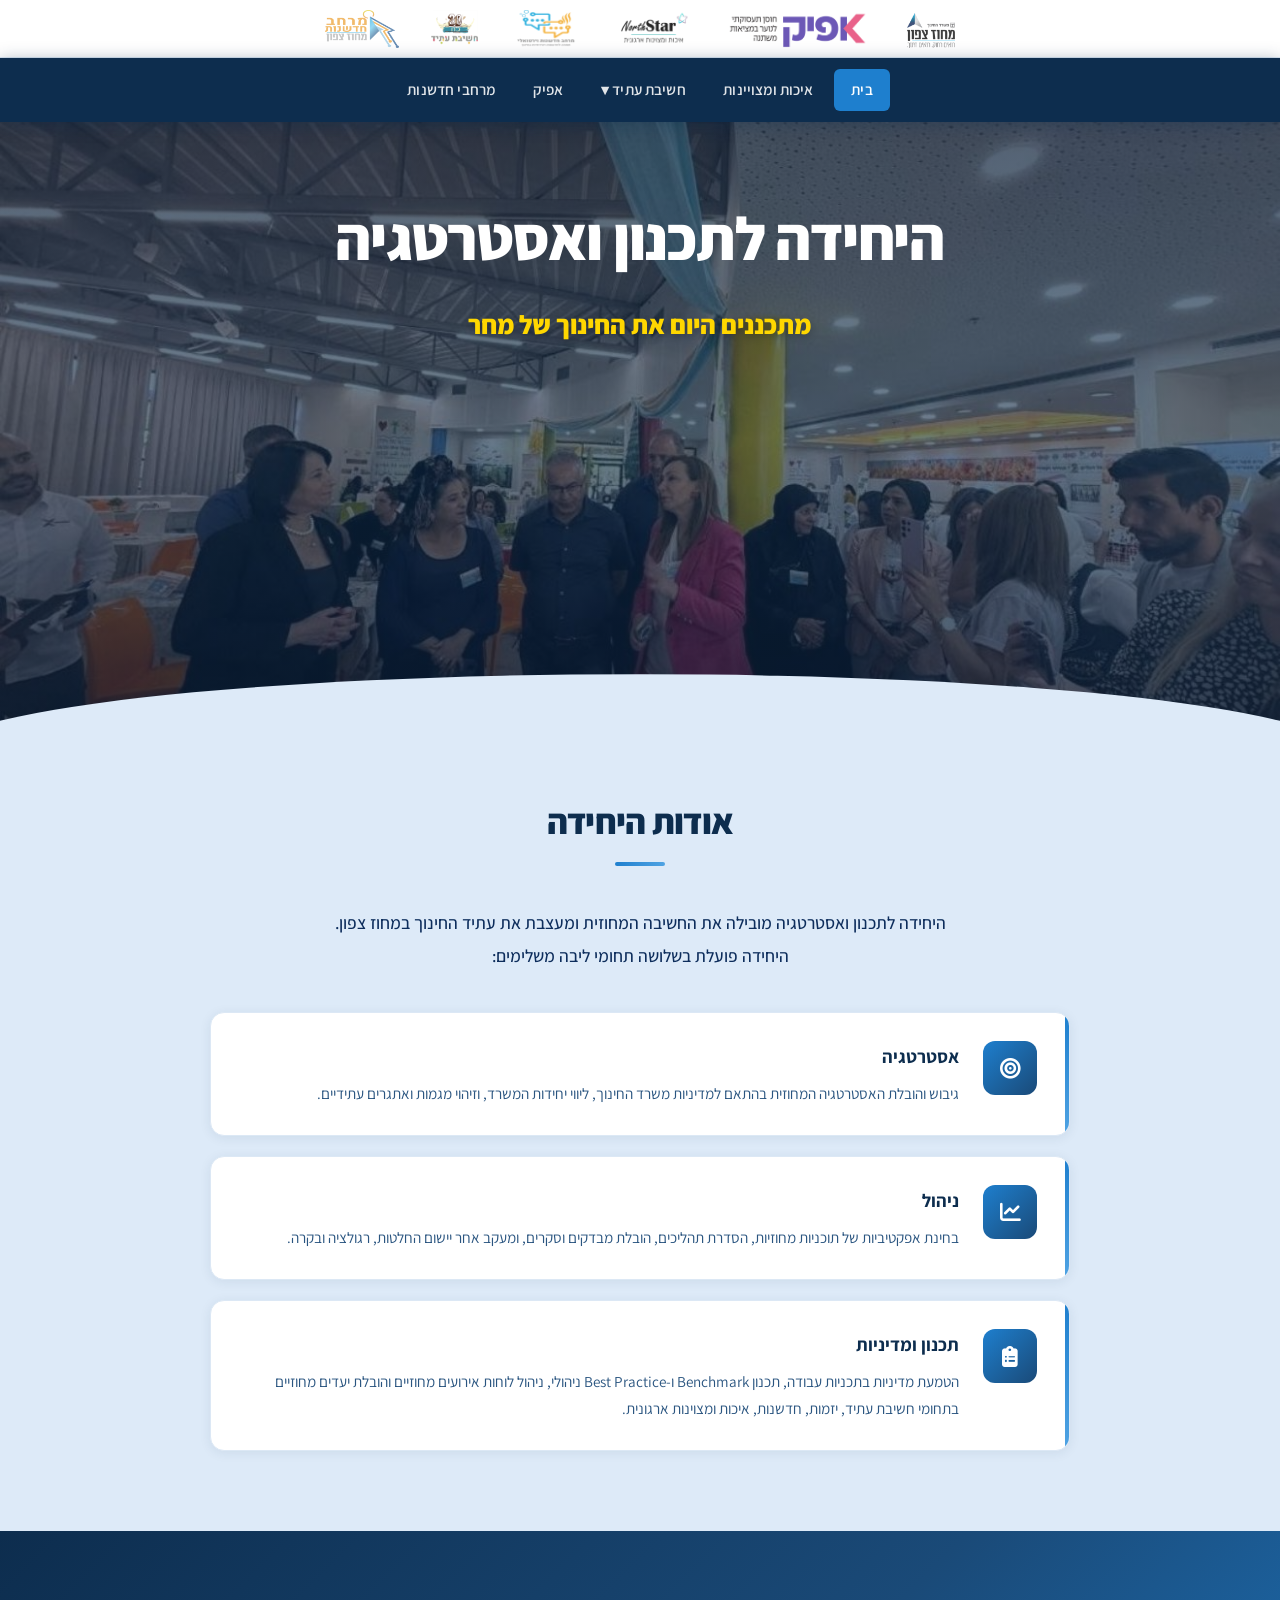
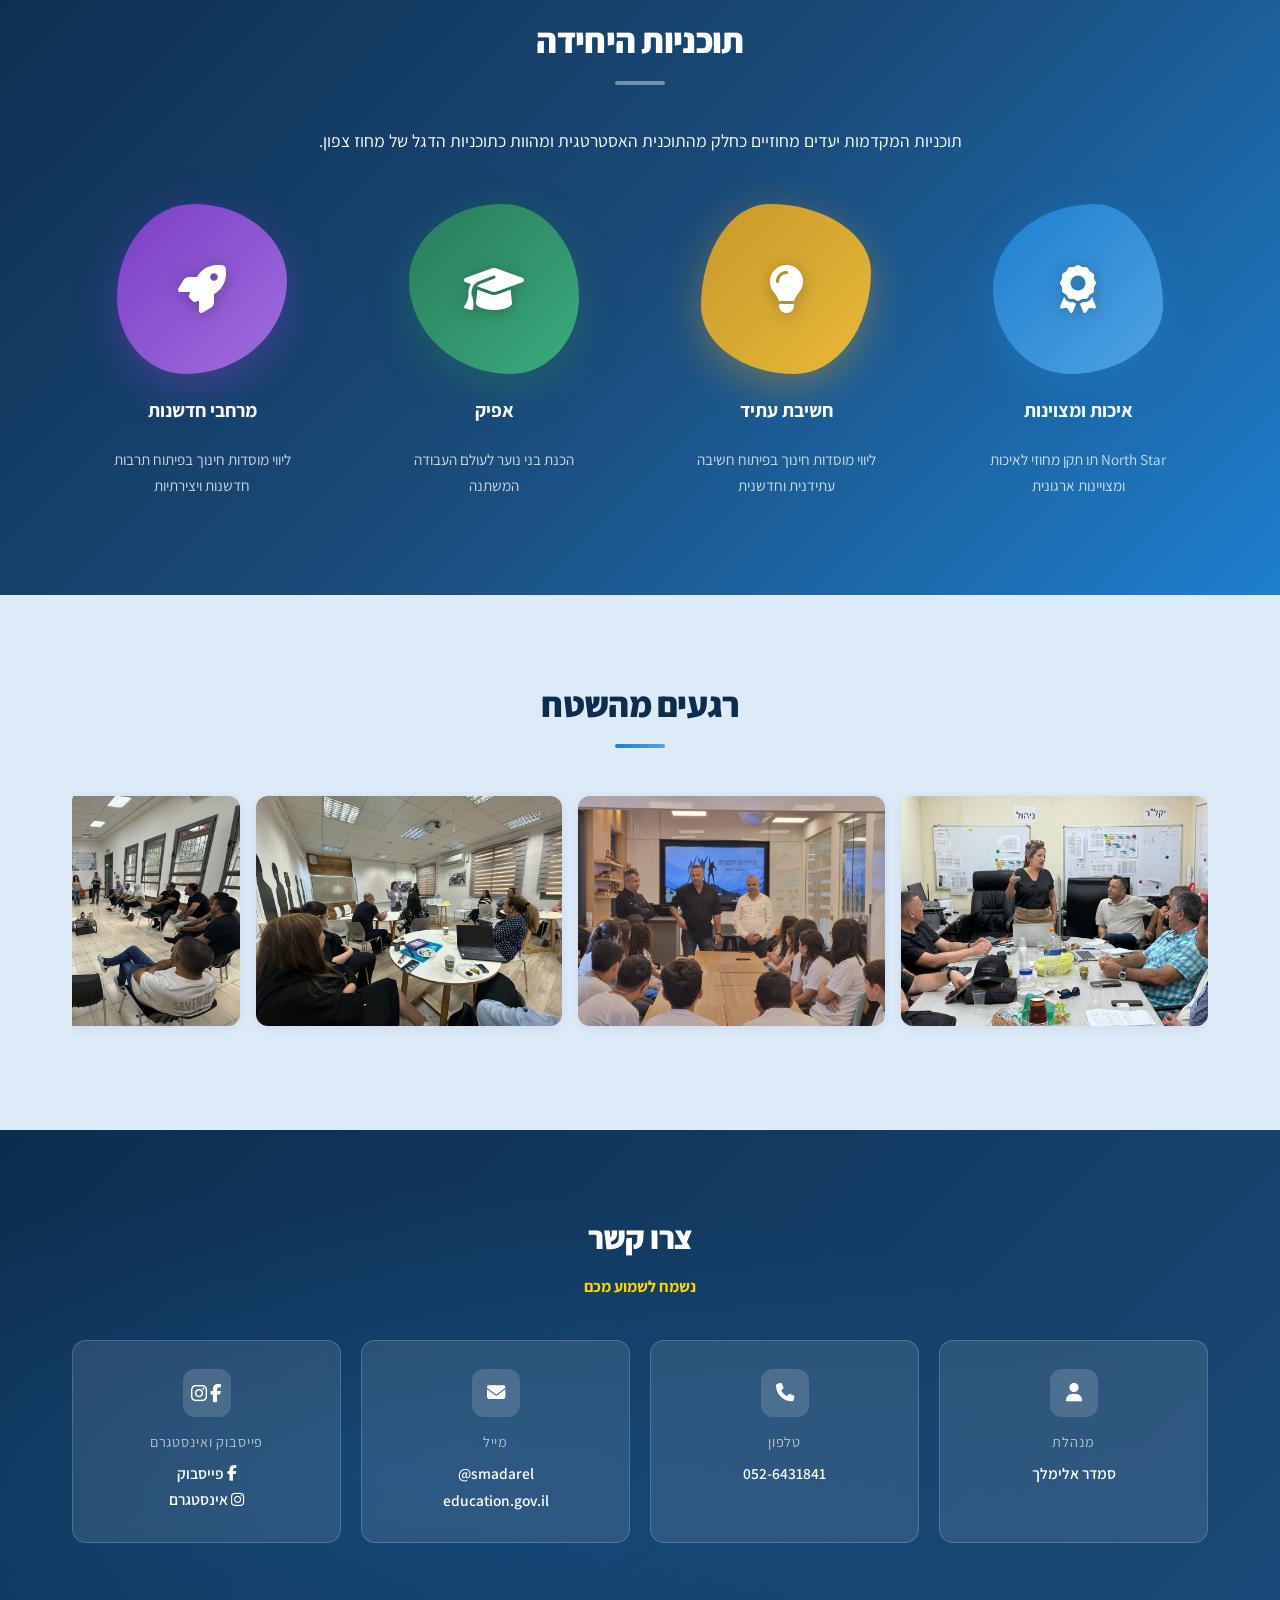
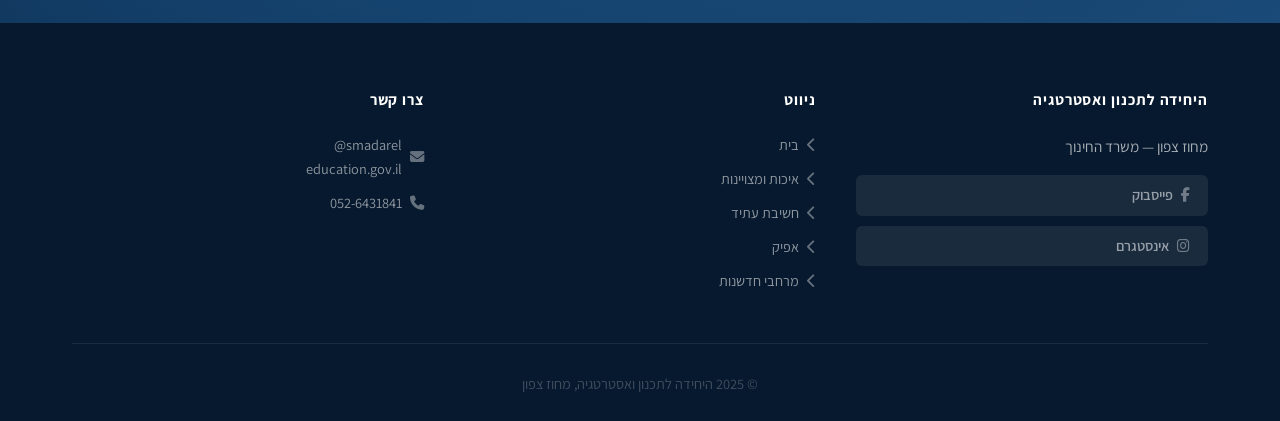
<file: index.html>
﻿<!DOCTYPE html>
<html lang="he" dir="rtl">
<head>
  <meta charset="UTF-8">
  <meta name="viewport" content="width=device-width, initial-scale=1.0">
  <title>היחידה לתכנון ואסטרטגיה — מחוז צפון</title>
  <link rel="preconnect" href="https://fonts.googleapis.com">
  <link rel="preconnect" href="https://fonts.gstatic.com" crossorigin>
  <link href="https://fonts.googleapis.com/css2?family=Assistant:wght@300;400;600;700;800&display=swap" rel="stylesheet">
  <link rel="stylesheet" href="https://cdnjs.cloudflare.com/ajax/libs/font-awesome/6.5.0/css/all.min.css">
  <link rel="stylesheet" href="css/style.css">
</head>
<body>

  <!-- לוגויים שותפים -->
  <div class="logos-header">
    <div class="logos-header-inner">
      <img src="לוגויים/מחוז%20צפון%20לוגו.png" alt="מחוז צפון">
      <img src="לוגויים/אפיק%20לוגו.png" alt="אפיק">
      <img src="לוגויים/logo1.png" alt="לוגו 1">
      <img src="לוגויים/logo2.png" alt="לוגו 2">
      <img src="לוגויים/logo3.png" alt="לוגו 3">
      
      <img src="לוגויים/מרחב%20חדשנות%20מחוז%20צפון%20לוגו.png" alt="מרחב חדשנות">
    </div>
  </div>

  <!-- ניווט -->
  <nav class="navbar">
    <div class="nav-container">
      <button class="hamburger" aria-label="פתח תפריט">
        <span></span><span></span><span></span>
      </button>
      <ul class="nav-menu">
        <li class="nav-item"><a href="index.html" class="nav-link active">בית</a></li>
        <li class="nav-item"><a href="northstar.html" class="nav-link">איכות ומצויינות</a></li>
        <li class="nav-item has-dropdown">
          <a href="future-thinking.html" class="nav-link">חשיבת עתיד ▾</a>
          <div class="dropdown-menu">
            <a href="newsletter.html"><i class="fas fa-newspaper"></i> עלון מה במגמה?</a>
            <a href="innovation-engines.html"><i class="fas fa-cog"></i> מנועי חדשנות</a>
          </div>
        </li>
        <li class="nav-item"><a href="afik.html" class="nav-link">אפיק</a></li>
        <li class="nav-item"><a href="innovation-spaces.html" class="nav-link">מרחבי חדשנות</a></li>
      </ul>
    </div>
  </nav>

  <!-- Hero -->
  <section class="hero">
    <!-- תמונות מתחלפות -->
    <div class="hero-slideshow">
      <div class="hero-slide active" style="background-image: url('תמונות/חדש/orna.jpeg');"></div>
      <div class="hero-slide" style="background-image: url('תמונות/חדש/marker.jpeg');"></div>
      <div class="hero-slide" style="background-image: url('תמונות/דף%20ראשי/hero2.jpg.jpg');"></div>
      <div class="hero-slide" style="background-image: url('תמונות/דף%20ראשי/hero3.jpg.jpg');"></div>
      <div class="hero-slide" style="background-image: url('תמונות/דף%20ראשי/hero4.jpg.jpg');"></div>
      <div class="hero-slide" style="background-image: url('תמונות/דף%20ראשי/hero5.jpg.jpg');"></div>
    </div>
    <div class="hero-content">
      <h1 class="hero-title">היחידה לתכנון ואסטרטגיה</h1>
      <p class="hero-subtitle">מתכננים היום את החינוך של מחר</p>
    </div>
  </section>

  <!-- אודות היחידה ותחומי אחריות -->
  <section class="section" style="padding-top: 2.5rem;">
    <div class="container">
      <h2 class="section-title reveal">אודות היחידה</h2>
      <div class="section-line reveal"></div>

      <p class="unit-intro reveal">
        היחידה לתכנון ואסטרטגיה מובילה את החשיבה המחוזית ומעצבת את עתיד החינוך במחוז צפון.<br>
        היחידה פועלת בשלושה תחומי ליבה משלימים:
      </p>

      <div class="areas-list">
        <div class="area-item reveal d1">
          <div class="area-icon"><i class="fas fa-bullseye"></i></div>
          <div class="area-content">
            <h3>אסטרטגיה</h3>
            <p>גיבוש והובלת האסטרטגיה המחוזית בהתאם למדיניות משרד החינוך, ליווי יחידות המשרד, וזיהוי מגמות ואתגרים עתידיים.</p>
          </div>
        </div>
        <div class="area-item reveal d2">
          <div class="area-icon"><i class="fas fa-chart-line"></i></div>
          <div class="area-content">
            <h3>ניהול</h3>
            <p>בחינת אפקטיביות של תוכניות מחוזיות, הסדרת תהליכים, הובלת מבדקים וסקרים, ומעקב אחר יישום החלטות, רגולציה ובקרה.</p>
          </div>
        </div>
        <div class="area-item reveal d3">
          <div class="area-icon"><i class="fas fa-clipboard-list"></i></div>
          <div class="area-content">
            <h3>תכנון ומדיניות</h3>
            <p>הטמעת מדיניות בתכניות עבודה, תכנון Benchmark ו-Best Practice ניהולי, ניהול לוחות אירועים מחוזיים והובלת יעדים מחוזיים בתחומי חשיבת עתיד, יזמות, חדשנות, איכות ומצוינות ארגונית.</p>
          </div>
        </div>
      </div>
    </div>
  </section>

  <!-- תחומי פעילות — blob cards -->
  <section class="section blob-section">
    <div class="container">
      <h2 class="section-title reveal" style="color:#fff;">תוכניות היחידה</h2>
      <div class="section-line reveal" style="background:rgba(255,255,255,0.4);"></div>
      <p class="reveal" style="color:#fff; text-align:center; font-size:1.1rem; max-width:750px; margin:0 auto 2rem; line-height:1.8;">תוכניות המקדמות יעדים מחוזיים כחלק מהתוכנית האסטרטגית ומהוות כתוכניות הדגל של מחוז צפון.</p>
      <div class="blobs-grid">
        <a href="northstar.html" class="blob-card reveal d1">
          <div class="blob-shape blob-1">
            <i class="fas fa-award"></i>
          </div>
          <h3>איכות ומצוינות</h3>
          <p>North Star תו תקן מחוזי לאיכות ומצויינות ארגונית</p>
        </a>
        <a href="future-thinking.html" class="blob-card reveal d2">
          <div class="blob-shape blob-2">
            <i class="fas fa-lightbulb"></i>
          </div>
          <h3>חשיבת עתיד</h3>
          <p>ליווי מוסדות חינוך בפיתוח חשיבה עתידנית וחדשנית</p>
        </a>
        <a href="afik.html" class="blob-card reveal d3">
          <div class="blob-shape blob-3">
            <i class="fas fa-graduation-cap"></i>
          </div>
          <h3>אפיק</h3>
          <p>הכנת בני נוער לעולם העבודה המשתנה</p>
        </a>
        <a href="innovation-spaces.html" class="blob-card reveal d2">
          <div class="blob-shape blob-4">
            <i class="fas fa-rocket"></i>
          </div>
          <h3>מרחבי חדשנות</h3>
          <p>ליווי מוסדות חינוך בפיתוח תרבות חדשנות ויצירתיות</p>
        </a>
      </div>
    </div>
  </section>

  <!-- רגעים מהשטח -->
  <section class="section">
    <div class="container">
      <h2 class="section-title reveal">רגעים מהשטח</h2>
      <div class="section-line reveal"></div>
      <div class="photo-strip reveal">
        <img src="תמונות/571238116_4222549671313743_6668184387461370146_n.jpg" alt="פעילות מחוז צפון">
        <img src="תמונות/572750936_789350693918005_2088477618062042590_n.jpg" alt="פעילות מחוז צפון">
        <img src="תמונות/580484859_1160100652878710_5544045696954834457_n.jpg" alt="פעילות מחוז צפון">
        <img src="תמונות/582209071_1203665631616331_4235688105507409959_n.jpg" alt="פעילות מחוז צפון">
        <img src="תמונות/586798725_1213234473992780_4290896425606069276_n.jpg" alt="פעילות מחוז צפון">
        <img src="תמונות/588421260_807125965473811_543490493893180161_n.jpg" alt="פעילות מחוז צפון">
        <img src="תמונות/590242832_1213225723993655_5301551973484537417_n.jpg" alt="פעילות מחוז צפון">
        <img src="תמונות/590711592_1213234057326155_7614067731620881348_n.jpg" alt="פעילות מחוז צפון">
        <img src="תמונות/591736989_4258186867750023_989656278733565421_n.jpg" alt="פעילות מחוז צפון">
        <img src="תמונות/593280826_1217950716854489_2689506844507225866_n.jpg" alt="פעילות מחוז צפון">
        <img src="תמונות/593455242_1174340591454716_4320600010208167738_n.jpg" alt="פעילות מחוז צפון">
        <img src="תמונות/595291543_4258186817750028_2195610728827297896_n.jpg" alt="פעילות מחוז צפון">
      </div>
    </div>
  </section>

  <!-- צרו קשר -->
  <section class="contact-section">
    <div class="container">
      <h2>צרו קשר</h2>
      <p class="section-sub-white">נשמח לשמוע מכם</p>
      <div class="contact-cards">
        <div class="contact-card">
          <div class="icon-wrap"><i class="fas fa-user"></i></div>
          <h4>מנהלת</h4>
          <p>סמדר אלימלך</p>
        </div>
        <div class="contact-card">
          <div class="icon-wrap"><i class="fas fa-phone"></i></div>
          <h4>טלפון</h4>
          <a href="tel:0526431841">052-6431841</a>
        </div>
        <div class="contact-card">
          <div class="icon-wrap"><i class="fas fa-envelope"></i></div>
          <h4>מייל</h4>
          <a href="mailto:smadarel@education.gov.il">smadarel@<br>education.gov.il</a>
        </div>
        <div class="contact-card">
          <div class="icon-wrap"><i class="fab fa-facebook-f"></i>&nbsp;<i class="fab fa-instagram"></i></div>
          <h4>פייסבוק ואינסטגרם</h4>
          <a href="https://www.facebook.com/smdr.lymlk?locale=he_IL" target="_blank" rel="noopener" style="display:block;"><i class="fab fa-facebook-f"></i> פייסבוק</a>
          <a href="https://www.instagram.com/smadarelimelch?igsh=MWRrNThsMHRjMG5teg==" target="_blank" rel="noopener" style="display:block;"><i class="fab fa-instagram"></i> אינסטגרם</a>
        </div>
      </div>
    </div>
  </section>

  <!-- Footer -->
  <footer class="footer">
    <div class="container">
      <div class="footer-grid">
        <div class="footer-col">
          <h4>היחידה לתכנון ואסטרטגיה</h4>
          <p>מחוז צפון — משרד החינוך</p>
          <a href="https://www.facebook.com/smdr.lymlk?locale=he_IL" target="_blank" rel="noopener" class="social-btn"><i class="fab fa-facebook-f"></i> פייסבוק</a>
          <a href="https://www.instagram.com/smadarelimelch?igsh=MWRrNThsMHRjMG5teg==" target="_blank" rel="noopener" class="social-btn"><i class="fab fa-instagram"></i> אינסטגרם</a>
        </div>
        <div class="footer-col">
          <h4>ניווט</h4>
          <a href="index.html"><i class="fas fa-chevron-left"></i> בית</a>
          <a href="northstar.html"><i class="fas fa-chevron-left"></i> איכות ומצויינות</a>
          <a href="future-thinking.html"><i class="fas fa-chevron-left"></i> חשיבת עתיד</a>
          <a href="afik.html"><i class="fas fa-chevron-left"></i> אפיק</a>
          <a href="innovation-spaces.html"><i class="fas fa-chevron-left"></i> מרחבי חדשנות</a>
        </div>
        <div class="footer-col">
          <h4>צרו קשר</h4>
          <a href="mailto:smadarel@education.gov.il"><i class="fas fa-envelope"></i> smadarel@<br>education.gov.il</a>
          <a href="tel:0526431841"><i class="fas fa-phone"></i> 052-6431841</a>
        </div>
      </div>
      <div class="footer-bottom">
        <p>© 2025 היחידה לתכנון ואסטרטגיה, מחוז צפון</p>
      </div>
    </div>
  </footer>

  <script src="js/main.js"></script>
</body>
</html>
</file>
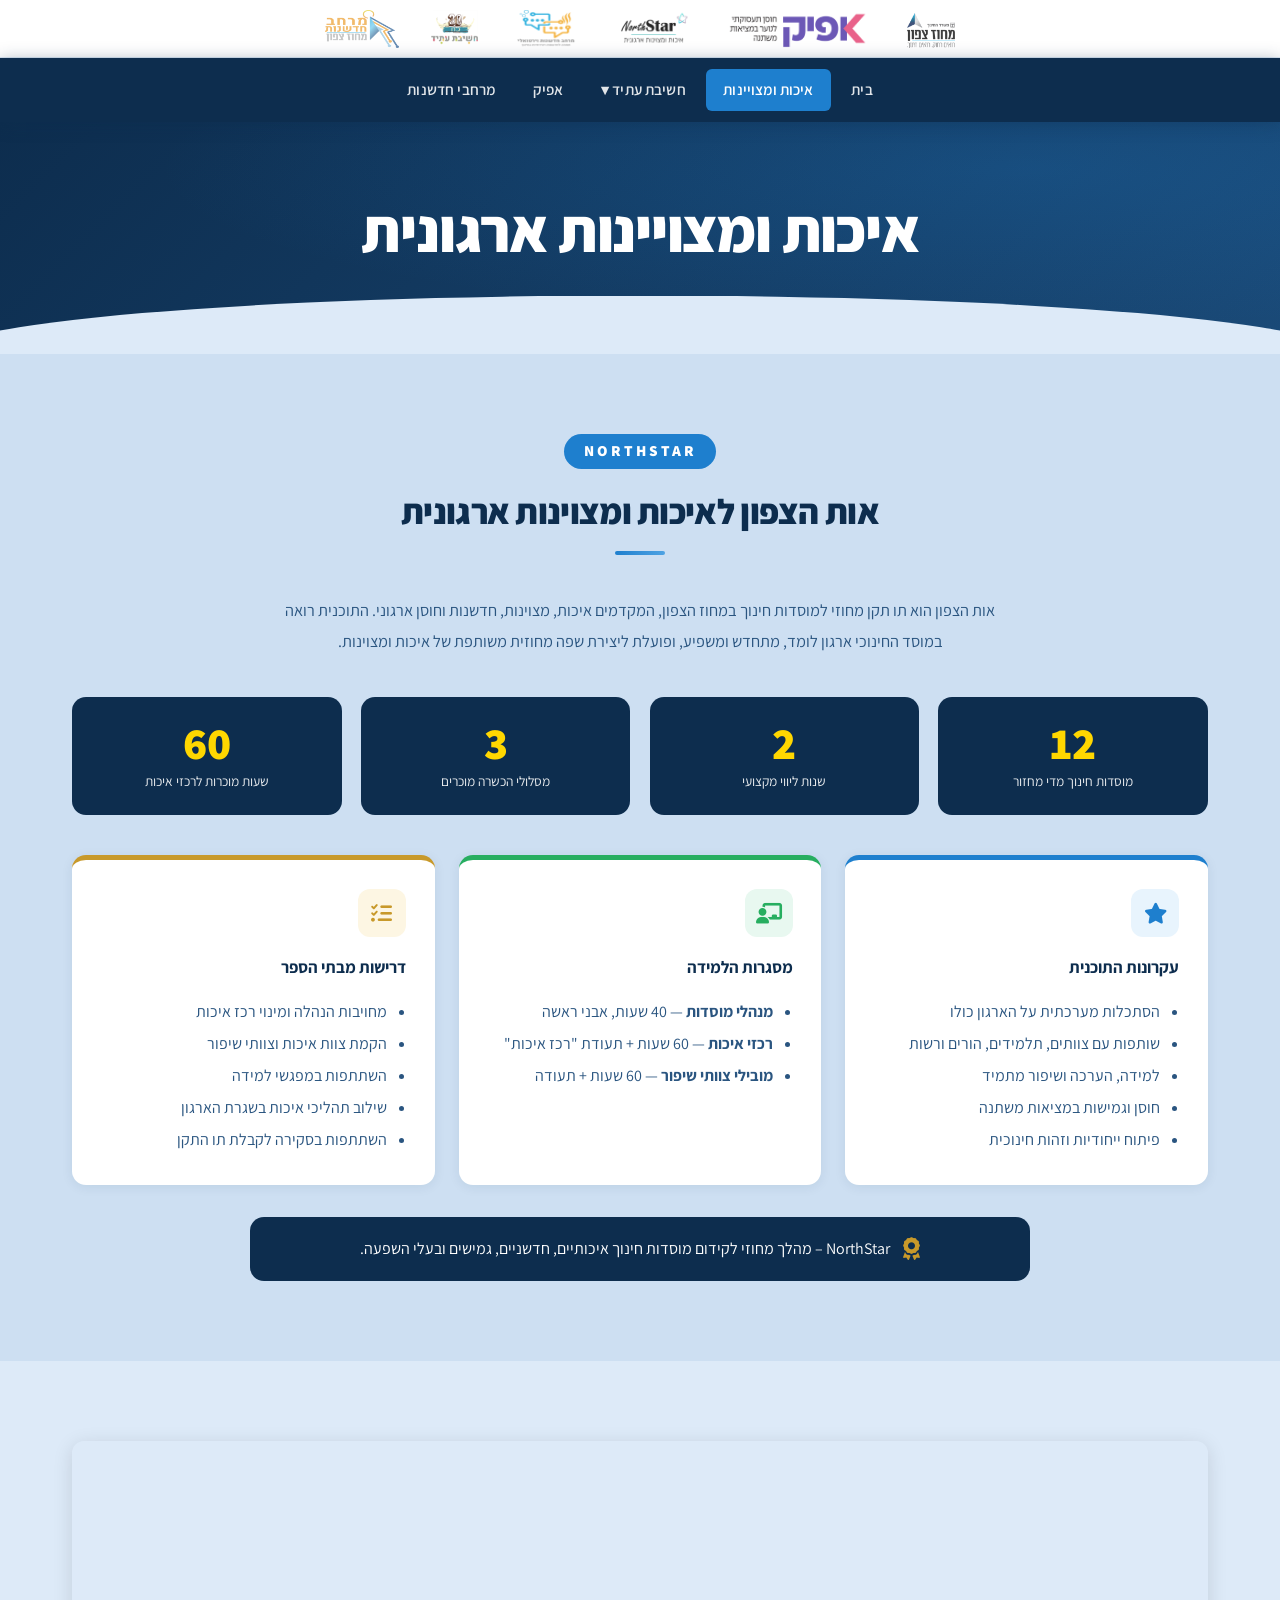
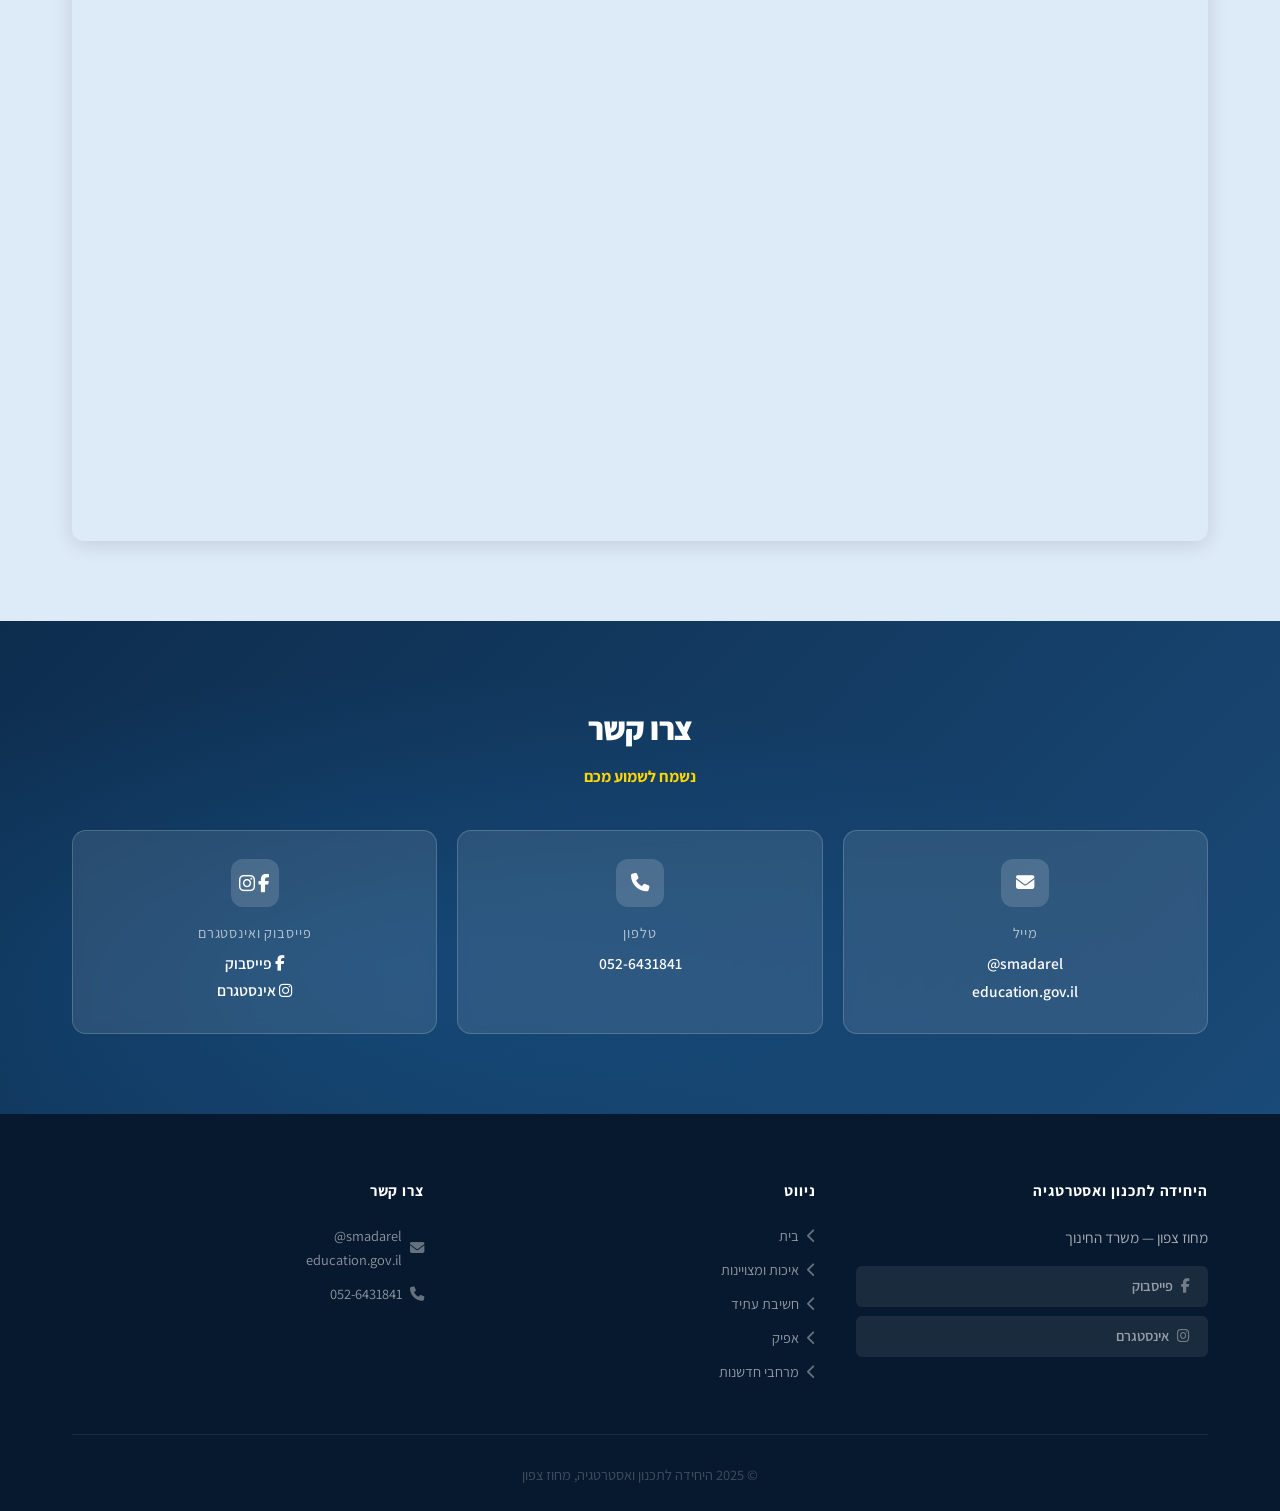
<file: efqm.html>
﻿<!DOCTYPE html>
<html lang="he" dir="rtl">
<head>
  <meta charset="UTF-8">
  <meta name="viewport" content="width=device-width, initial-scale=1.0">
  <title>איכות ומצויינות ארגונית EFQM — מחוז צפון</title>
  <link rel="preconnect" href="https://fonts.googleapis.com">
  <link rel="preconnect" href="https://fonts.gstatic.com" crossorigin>
  <link href="https://fonts.googleapis.com/css2?family=Assistant:wght@300;400;600;700;800&display=swap" rel="stylesheet">
  <link rel="stylesheet" href="https://cdnjs.cloudflare.com/ajax/libs/font-awesome/6.5.0/css/all.min.css">
  <link rel="stylesheet" href="css/style.css">
</head>
<body>

  <div class="logos-header">
    <div class="logos-header-inner">
      <img src="לוגויים/מחוז%20צפון%20לוגו.png" alt="מחוז צפון">
      <img src="לוגויים/אפיק%20לוגו.png" alt="אפיק">
      <img src="לוגויים/logo1.png" alt="לוגו 1">
      <img src="לוגויים/logo2.png" alt="לוגו 2">
      <img src="לוגויים/logo3.png" alt="לוגו 3">
      
      <img src="לוגויים/מרחב%20חדשנות%20מחוז%20צפון%20לוגו.png" alt="מרחב חדשנות">
    </div>
  </div>

  <nav class="navbar">
    <div class="nav-container">
      <button class="hamburger" aria-label="פתח תפריט"><span></span><span></span><span></span></button>
      <ul class="nav-menu">
        <li class="nav-item"><a href="index.html" class="nav-link">בית</a></li>
        <li class="nav-item"><a href="efqm.html" class="nav-link active">איכות ומצויינות</a></li>
        <li class="nav-item has-dropdown">
          <a href="future-thinking.html" class="nav-link">חשיבת עתיד ▾</a>
          <div class="dropdown-menu">
            <a href="newsletter.html"><i class="fas fa-newspaper"></i> עלון מה במגמה?</a>
            <a href="innovation-engines.html"><i class="fas fa-cog"></i> מנועי חדשנות</a>
          </div>
        </li>
        <li class="nav-item"><a href="afik.html" class="nav-link">אפיק</a></li>
        <li class="nav-item"><a href="innovation-spaces.html" class="nav-link">מרחבי חדשנות</a></li>
      </ul>
    </div>
  </nav>

  <div class="breadcrumb">
    <div class="container">
      <a href="index.html">בית</a><span class="sep">›</span><span>איכות ומצויינות ארגונית EFQM</span>
    </div>
  </div>

  <div class="page-header">
    <div class="page-header-content">
      <h1>איכות ומצויינות ארגונית</h1>
    </div>
  </div>

  <!-- NorthStar — תוכן מורחב -->
  <section class="section white-bg">
    <div class="container">

      <!-- כותרת ראשית -->
      <div class="ns-header reveal">
        <span class="ns-badge">NorthStar</span>
        <h2 class="section-title">אות הצפון לאיכות ומצוינות ארגונית</h2>
        <div class="section-line"></div>
        <p class="ns-lead">אות הצפון הוא תו תקן מחוזי למוסדות חינוך במחוז הצפון, המקדמים איכות, מצוינות, חדשנות וחוסן ארגוני. התוכנית רואה במוסד החינוכי ארגון לומד, מתחדש ומשפיע, ופועלת ליצירת שפה מחוזית משותפת של איכות ומצוינות.</p>
      </div>

      <!-- מספרים בולטים -->
      <div class="ns-stats reveal">
        <div class="ns-stat">
          <span class="ns-stat-num">12</span>
          <span class="ns-stat-label">מוסדות חינוך מדי מחזור</span>
        </div>
        <div class="ns-stat">
          <span class="ns-stat-num">2</span>
          <span class="ns-stat-label">שנות ליווי מקצועי</span>
        </div>
        <div class="ns-stat">
          <span class="ns-stat-num">3</span>
          <span class="ns-stat-label">מסלולי הכשרה מוכרים</span>
        </div>
        <div class="ns-stat">
          <span class="ns-stat-num">60</span>
          <span class="ns-stat-label">שעות מוכרות לרכזי איכות</span>
        </div>
      </div>

      <!-- 3 כרטיסים ויזואליים -->
      <div class="ns-cards reveal">

        <div class="ns-card ns-card-blue">
          <div class="ns-card-icon"><i class="fas fa-star"></i></div>
          <h3>עקרונות התוכנית</h3>
          <ul>
            <li>הסתכלות מערכתית על הארגון כולו</li>
            <li>שותפות עם צוותים, תלמידים, הורים ורשות</li>
            <li>למידה, הערכה ושיפור מתמיד</li>
            <li>חוסן וגמישות במציאות משתנה</li>
            <li>פיתוח ייחודיות וזהות חינוכית</li>
          </ul>
        </div>

        <div class="ns-card ns-card-teal">
          <div class="ns-card-icon"><i class="fas fa-chalkboard-teacher"></i></div>
          <h3>מסגרות הלמידה</h3>
          <ul>
            <li><strong>מנהלי מוסדות</strong> — 40 שעות, אבני ראשה</li>
            <li><strong>רכזי איכות</strong> — 60 שעות + תעודת "רכז איכות"</li>
            <li><strong>מובילי צוותי שיפור</strong> — 60 שעות + תעודה</li>
          </ul>
        </div>

        <div class="ns-card ns-card-gold">
          <div class="ns-card-icon"><i class="fas fa-tasks"></i></div>
          <h3>דרישות מבתי הספר</h3>
          <ul>
            <li>מחויבות הנהלה ומינוי רכז איכות</li>
            <li>הקמת צוות איכות וצוותי שיפור</li>
            <li>השתתפות במפגשי למידה</li>
            <li>שילוב תהליכי איכות בשגרת הארגון</li>
            <li>השתתפות בסקירה לקבלת תו התקן</li>
          </ul>
        </div>

      </div>

      <!-- תגית סיום -->
      <div class="northstar-tagline reveal">
        <i class="fas fa-award"></i>
        <p>NorthStar – מהלך מחוזי לקידום מוסדות חינוך איכותיים, חדשניים, גמישים ובעלי השפעה.</p>
      </div>

    </div>
  </section>

  <!-- המצגת — בתחתית -->
  <section class="section">
    <div class="container">
      <div style="border-radius:12px; overflow:hidden; box-shadow:0 4px 20px rgba(0,0,0,0.12);">
        <iframe src="איכות%20ומצויינות/אות%20הצפון%20לאיכות%20ומצוינות%20ארגונית%20(1).pdf"
                width="100%" height="700px"
                style="border:none; display:block;">
        </iframe>
      </div>
    </div>
  </section>

  <section class="contact-section">
    <div class="container">
      <h2>צרו קשר</h2>
      <p class="section-sub-white">נשמח לשמוע מכם</p>
      <div class="contact-cards">
        <div class="contact-card">
          <div class="icon-wrap"><i class="fas fa-envelope"></i></div>
          <h4>מייל</h4>
          <a href="mailto:smadarel@education.gov.il">smadarel@<br>education.gov.il</a>
        </div>
        <div class="contact-card">
          <div class="icon-wrap"><i class="fas fa-phone"></i></div>
          <h4>טלפון</h4>
          <a href="tel:0526431841">052-6431841</a>
        </div>
        <div class="contact-card">
          <div class="icon-wrap"><i class="fab fa-facebook-f"></i>&nbsp;<i class="fab fa-instagram"></i></div>
          <h4>פייסבוק ואינסטגרם</h4>
          <a href="https://www.facebook.com/smdr.lymlk?locale=he_IL" target="_blank" rel="noopener" style="display:block;"><i class="fab fa-facebook-f"></i> פייסבוק</a>
          <a href="https://www.instagram.com/smadarelimelch?igsh=MWRrNThsMHRjMG5teg==" target="_blank" rel="noopener" style="display:block;"><i class="fab fa-instagram"></i> אינסטגרם</a>
        </div>
      </div>
    </div>
  </section>

  <footer class="footer">
    <div class="container">
      <div class="footer-grid">
        <div class="footer-col">
          <h4>היחידה לתכנון ואסטרטגיה</h4>
          <p>מחוז צפון — משרד החינוך</p>
          <a href="https://www.facebook.com/smdr.lymlk?locale=he_IL" target="_blank" rel="noopener" class="social-btn"><i class="fab fa-facebook-f"></i> פייסבוק</a>
          <a href="https://www.instagram.com/smadarelimelch?igsh=MWRrNThsMHRjMG5teg==" target="_blank" rel="noopener" class="social-btn"><i class="fab fa-instagram"></i> אינסטגרם</a>
        </div>
        <div class="footer-col">
          <h4>ניווט</h4>
          <a href="index.html"><i class="fas fa-chevron-left"></i> בית</a>
          <a href="efqm.html"><i class="fas fa-chevron-left"></i> איכות ומצויינות</a>
          <a href="future-thinking.html"><i class="fas fa-chevron-left"></i> חשיבת עתיד</a>
          <a href="afik.html"><i class="fas fa-chevron-left"></i> אפיק</a>
          <a href="innovation-spaces.html"><i class="fas fa-chevron-left"></i> מרחבי חדשנות</a>
        </div>
        <div class="footer-col">
          <h4>צרו קשר</h4>
          <a href="mailto:smadarel@education.gov.il"><i class="fas fa-envelope"></i> smadarel@<br>education.gov.il</a>
          <a href="tel:0526431841"><i class="fas fa-phone"></i> 052-6431841</a>
        </div>
      </div>
      <div class="footer-bottom"><p>© 2025 היחידה לתכנון ואסטרטגיה, מחוז צפון</p></div>
    </div>
  </footer>
  <script src="js/main.js"></script>
</body>
</html>
</file>
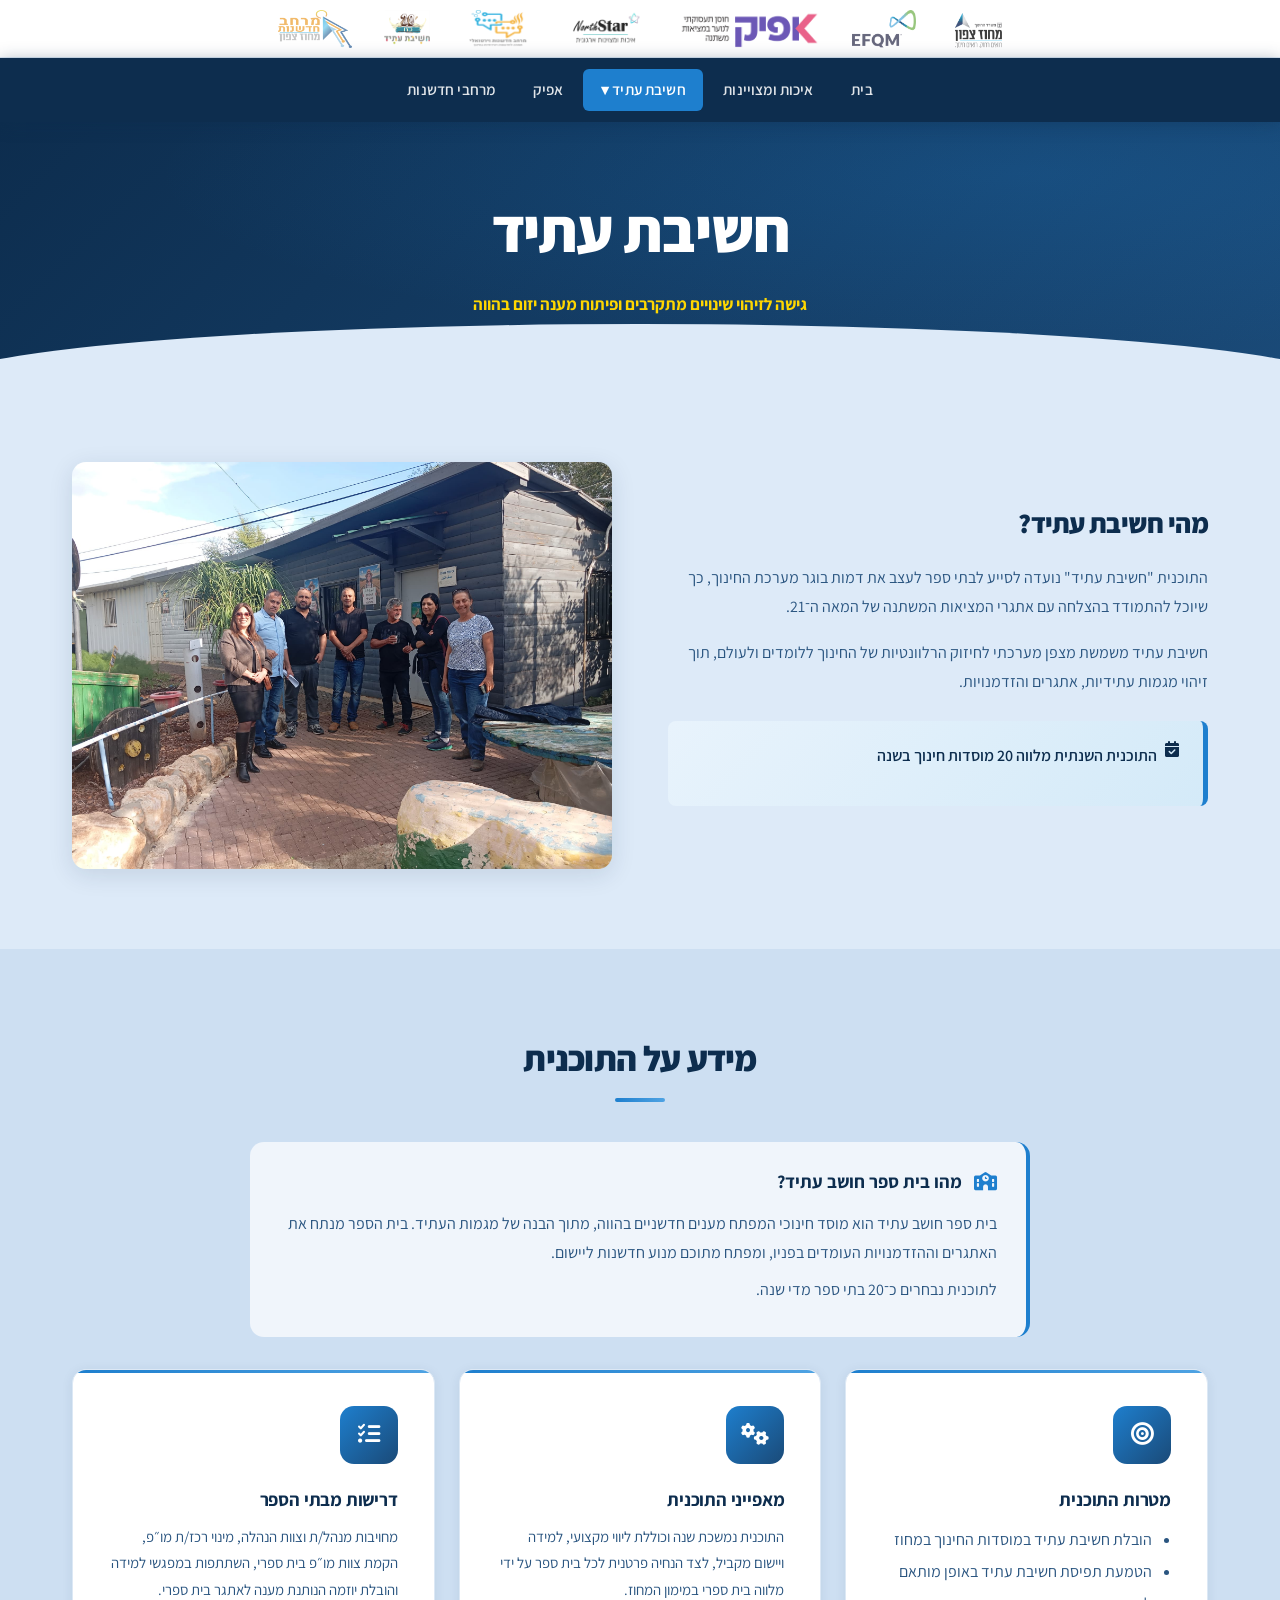
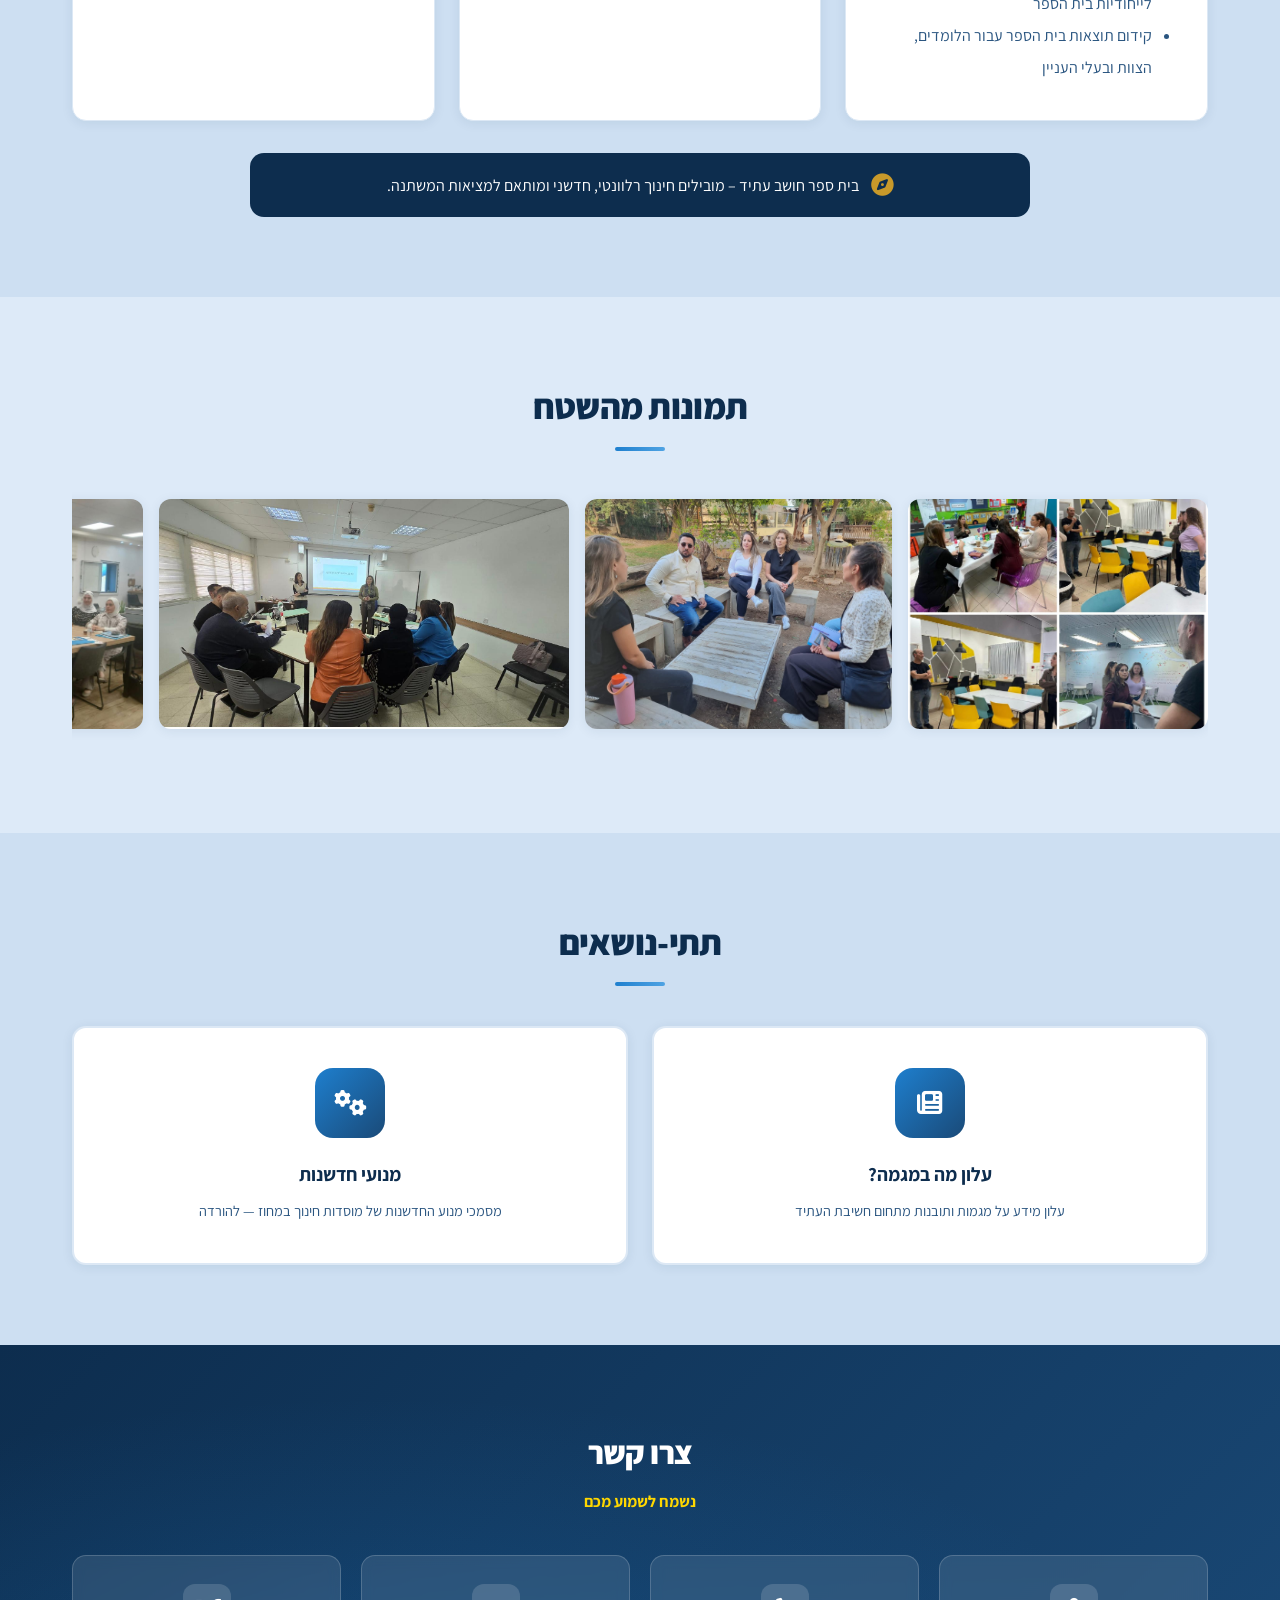
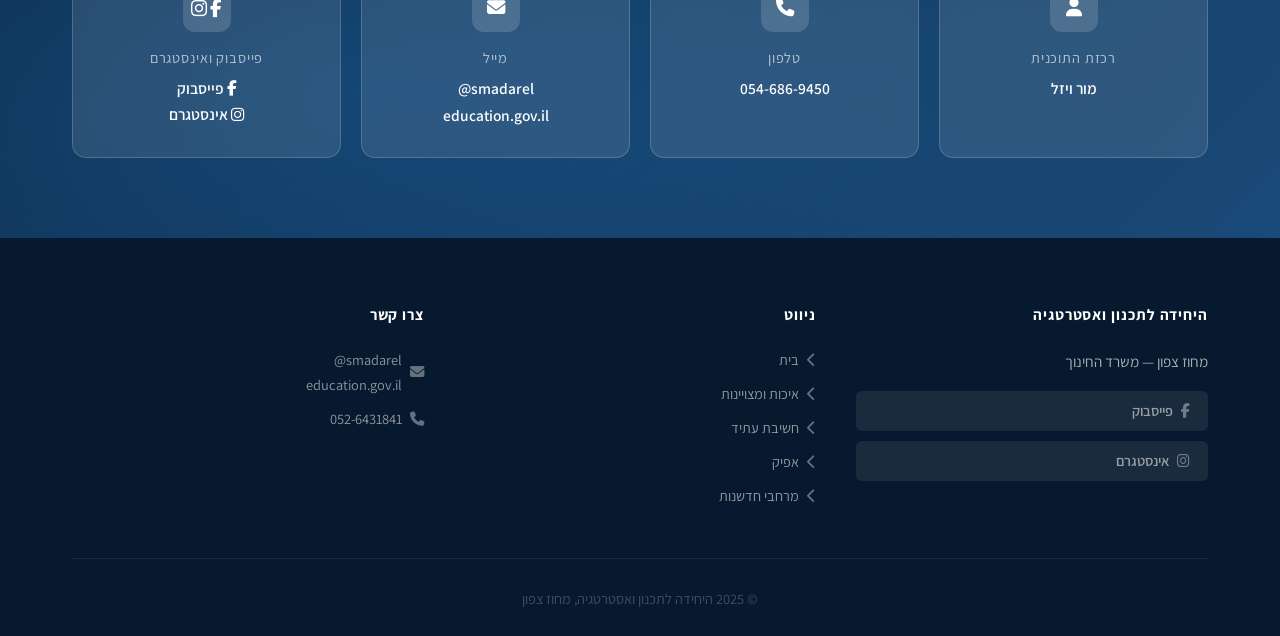
<file: future-thinking.html>
﻿<!DOCTYPE html>
<html lang="he" dir="rtl">
<head>
  <meta charset="UTF-8">
  <meta name="viewport" content="width=device-width, initial-scale=1.0">
  <title>חשיבת עתיד — מחוז צפון</title>
  <link rel="preconnect" href="https://fonts.googleapis.com">
  <link rel="preconnect" href="https://fonts.gstatic.com" crossorigin>
  <link href="https://fonts.googleapis.com/css2?family=Assistant:wght@300;400;600;700;800&display=swap" rel="stylesheet">
  <link rel="stylesheet" href="https://cdnjs.cloudflare.com/ajax/libs/font-awesome/6.5.0/css/all.min.css">
  <link rel="stylesheet" href="css/style.css">
</head>
<body>

  <div class="logos-header">
    <div class="logos-header-inner">
      <img src="לוגויים/מחוז%20צפון%20לוגו.png" alt="מחוז צפון">
      <img src="לוגויים/EFQM%20לוגו.png" alt="EFQM">
      <img src="לוגויים/אפיק%20לוגו.png" alt="אפיק">
      <img src="לוגויים/logo1.png" alt="לוגו 1">
      <img src="לוגויים/logo2.png" alt="לוגו 2">
      <img src="לוגויים/logo3.png" alt="לוגו 3">
      
      <img src="לוגויים/מרחב%20חדשנות%20מחוז%20צפון%20לוגו.png" alt="מרחב חדשנות">
    </div>
  </div>

  <nav class="navbar">
    <div class="nav-container">
      <button class="hamburger" aria-label="פתח תפריט"><span></span><span></span><span></span></button>
      <ul class="nav-menu">
        <li class="nav-item"><a href="index.html" class="nav-link">בית</a></li>
        <li class="nav-item"><a href="northstar.html" class="nav-link">איכות ומצויינות</a></li>
        <li class="nav-item has-dropdown">
          <a href="future-thinking.html" class="nav-link active">חשיבת עתיד ▾</a>
          <div class="dropdown-menu">
            <a href="newsletter.html"><i class="fas fa-newspaper"></i> עלון מה במגמה?</a>
            <a href="innovation-engines.html"><i class="fas fa-cog"></i> מנועי חדשנות</a>
          </div>
        </li>
        <li class="nav-item"><a href="afik.html" class="nav-link">אפיק</a></li>
        <li class="nav-item"><a href="innovation-spaces.html" class="nav-link">מרחבי חדשנות</a></li>
      </ul>
    </div>
  </nav>

  <div class="breadcrumb">
    <div class="container"><a href="index.html">בית</a><span class="sep">›</span><span>חשיבת עתיד</span></div>
  </div>

  <div class="page-header">
    <div class="page-header-content">
      <h1>חשיבת עתיד</h1>
      <p>גישה לזיהוי שינויים מתקרבים ופיתוח מענה יזום בהווה</p>
    </div>
  </div>

  <section class="section">
    <div class="container">
      <div class="content-with-image reveal">
        <div class="content-text">
          <h2>מהי חשיבת עתיד?</h2>
          <p>התוכנית "חשיבת עתיד" נועדה לסייע לבתי ספר לעצב את דמות בוגר מערכת החינוך, כך שיוכל להתמודד בהצלחה עם אתגרי המציאות המשתנה של המאה ה־21.</p>
          <p>חשיבת עתיד משמשת מצפן מערכתי לחיזוק הרלוונטיות של החינוך ללומדים ולעולם, תוך זיהוי מגמות עתידיות, אתגרים והזדמנויות.</p>
          <div class="highlight-box">
            <p><i class="fas fa-calendar-check"></i> התוכנית השנתית מלווה 20 מוסדות חינוך בשנה</p>
          </div>
        </div>
        <img src="תמונות/חשיבת%20עתיד/591744613_1217950786854482_467122766437606048_n.jpg" alt="חשיבת עתיד">
      </div>
    </div>
  </section>

  <section class="section white-bg">
    <div class="container">
      <h2 class="section-title reveal">מידע על התוכנית</h2>
      <div class="section-line reveal"></div>

      <!-- מהו בית ספר חושב עתיד -->
      <div class="northstar-block reveal">
        <h3><i class="fas fa-school"></i> מהו בית ספר חושב עתיד?</h3>
        <p>בית ספר חושב עתיד הוא מוסד חינוכי המפתח מענים חדשניים בהווה, מתוך הבנה של מגמות העתיד. בית הספר מנתח את האתגרים וההזדמנויות העומדים בפניו, ומפתח מתוכם מנוע חדשנות ליישום.</p>
        <p>לתוכנית נבחרים כ־20 בתי ספר מדי שנה.</p>
      </div>

      <!-- 3 כרטיסים -->
      <div class="cards-grid">
        <div class="card reveal d1">
          <div class="card-icon-wrap"><i class="fas fa-bullseye"></i></div>
          <h3>מטרות התוכנית</h3>
          <ul style="text-align:right; padding-right:1.2rem; color:var(--text-light); line-height:2;">
            <li>הובלת חשיבת עתיד במוסדות החינוך במחוז</li>
            <li>הטמעת תפיסת חשיבת עתיד באופן מותאם לייחודיות בית הספר</li>
            <li>קידום תוצאות בית הספר עבור הלומדים, הצוות ובעלי העניין</li>
          </ul>
        </div>
        <div class="card reveal d2">
          <div class="card-icon-wrap"><i class="fas fa-cogs"></i></div>
          <h3>מאפייני התוכנית</h3>
          <p>התוכנית נמשכת שנה וכוללת ליווי מקצועי, למידה ויישום מקביל, לצד הנחיה פרטנית לכל בית ספר על ידי מלווה בית ספרי במימון המחוז.</p>
        </div>
        <div class="card reveal d3">
          <div class="card-icon-wrap"><i class="fas fa-tasks"></i></div>
          <h3>דרישות מבתי הספר</h3>
          <p>מחויבות מנהל/ת וצוות הנהלה, מינוי רכז/ת מו״פ, הקמת צוות מו״פ בית ספרי, השתתפות במפגשי למידה והובלת יוזמה הנותנת מענה לאתגר בית ספרי.</p>
        </div>
      </div>

      <!-- תגית סיום -->
      <div class="northstar-tagline reveal" style="margin-top:2rem;">
        <i class="fas fa-compass"></i>
        <p>בית ספר חושב עתיד – מובילים חינוך רלוונטי, חדשני ומותאם למציאות המשתנה.</p>
      </div>

    </div>
  </section>

  <section class="section">
    <div class="container">
      <h2 class="section-title reveal">תמונות מהשטח</h2>
      <div class="section-line reveal"></div>
      <div class="photo-strip reveal">
        <img src="תמונות/חשיבת%20עתיד/חדש/fu1.jpeg" alt="חשיבת עתיד">
        <img src="תמונות/חשיבת%20עתיד/חדש/fu2.jpeg" alt="חשיבת עתיד">
        <img src="תמונות/חשיבת%20עתיד/חדש/fu3.jpeg" alt="חשיבת עתיד">
        <img src="תמונות/חשיבת%20עתיד/חדש/fu4.jpeg" alt="חשיבת עתיד">
        <img src="תמונות/חשיבת%20עתיד/חדש/fu5.jpeg" alt="חשיבת עתיד">
        <img src="תמונות/חשיבת%20עתיד/חדש/fu6.jpeg" alt="חשיבת עתיד">
        <img src="תמונות/חשיבת%20עתיד/חדש/fu7.jpeg" alt="חשיבת עתיד">
      </div>
    </div>
  </section>

  <section class="section white-bg">
    <div class="container">
      <h2 class="section-title reveal">תתי-נושאים</h2>
      <div class="section-line reveal"></div>
      <div class="subpage-cards">
        <a href="newsletter.html" class="subpage-card reveal d1">
          <div class="icon-wrap"><i class="fas fa-newspaper"></i></div>
          <h3>עלון מה במגמה?</h3>
          <p>עלון מידע על מגמות ותובנות מתחום חשיבת העתיד</p>
        </a>
        <a href="innovation-engines.html" class="subpage-card reveal d2">
          <div class="icon-wrap"><i class="fas fa-cogs"></i></div>
          <h3>מנועי חדשנות</h3>
          <p>מסמכי מנוע החדשנות של מוסדות חינוך במחוז — להורדה</p>
        </a>
      </div>
    </div>
  </section>

  <section class="contact-section">
    <div class="container">
      <h2>צרו קשר</h2>
      <p class="section-sub-white">נשמח לשמוע מכם</p>
      <div class="contact-cards">
        <div class="contact-card">
          <div class="icon-wrap"><i class="fas fa-user"></i></div>
          <h4>רכזת התוכנית</h4>
          <p>מור ויזל</p>
        </div>
        <div class="contact-card">
          <div class="icon-wrap"><i class="fas fa-phone"></i></div>
          <h4>טלפון</h4>
          <a href="tel:0546869450">054-686-9450</a>
        </div>
        <div class="contact-card">
          <div class="icon-wrap"><i class="fas fa-envelope"></i></div>
          <h4>מייל</h4>
          <a href="mailto:smadarel@education.gov.il">smadarel@<br>education.gov.il</a>
        </div>
        <div class="contact-card">
          <div class="icon-wrap"><i class="fab fa-facebook-f"></i>&nbsp;<i class="fab fa-instagram"></i></div>
          <h4>פייסבוק ואינסטגרם</h4>
          <a href="https://www.facebook.com/smdr.lymlk?locale=he_IL" target="_blank" rel="noopener" style="display:block;"><i class="fab fa-facebook-f"></i> פייסבוק</a>
          <a href="https://www.instagram.com/smadarelimelch?igsh=MWRrNThsMHRjMG5teg==" target="_blank" rel="noopener" style="display:block;"><i class="fab fa-instagram"></i> אינסטגרם</a>
        </div>
      </div>
    </div>
  </section>

  <footer class="footer">
    <div class="container">
      <div class="footer-grid">
        <div class="footer-col">
          <h4>היחידה לתכנון ואסטרטגיה</h4>
          <p>מחוז צפון — משרד החינוך</p>
          <a href="https://www.facebook.com/smdr.lymlk?locale=he_IL" target="_blank" rel="noopener" class="social-btn"><i class="fab fa-facebook-f"></i> פייסבוק</a>
          <a href="https://www.instagram.com/smadarelimelch?igsh=MWRrNThsMHRjMG5teg==" target="_blank" rel="noopener" class="social-btn"><i class="fab fa-instagram"></i> אינסטגרם</a>
        </div>
        <div class="footer-col">
          <h4>ניווט</h4>
          <a href="index.html"><i class="fas fa-chevron-left"></i> בית</a>
          <a href="northstar.html"><i class="fas fa-chevron-left"></i> איכות ומצויינות</a>
          <a href="future-thinking.html"><i class="fas fa-chevron-left"></i> חשיבת עתיד</a>
          <a href="afik.html"><i class="fas fa-chevron-left"></i> אפיק</a>
          <a href="innovation-spaces.html"><i class="fas fa-chevron-left"></i> מרחבי חדשנות</a>
        </div>
        <div class="footer-col">
          <h4>צרו קשר</h4>
          <a href="mailto:smadarel@education.gov.il"><i class="fas fa-envelope"></i> smadarel@<br>education.gov.il</a>
          <a href="tel:0526431841"><i class="fas fa-phone"></i> 052-6431841</a>
        </div>
      </div>
      <div class="footer-bottom"><p>© 2025 היחידה לתכנון ואסטרטגיה, מחוז צפון</p></div>
    </div>
  </footer>
  <script src="js/main.js"></script>
</body>
</html>
</file>
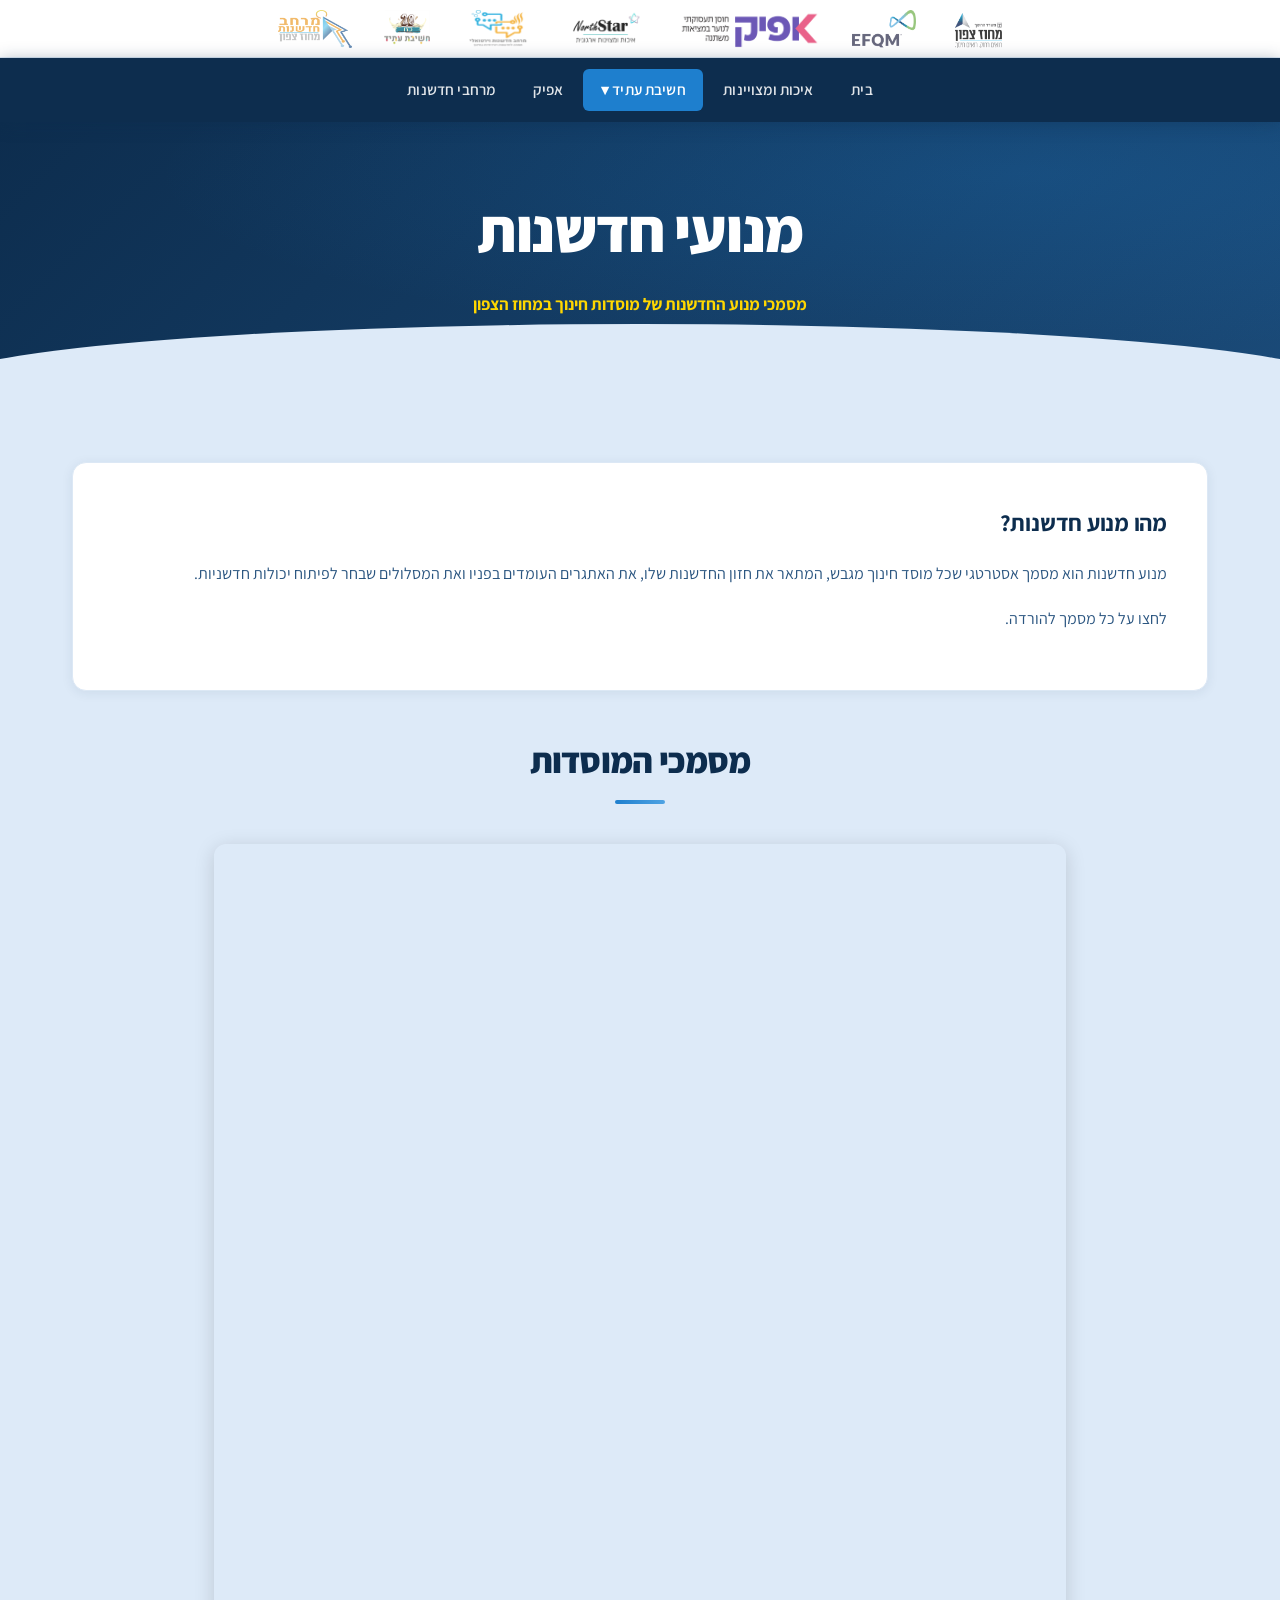
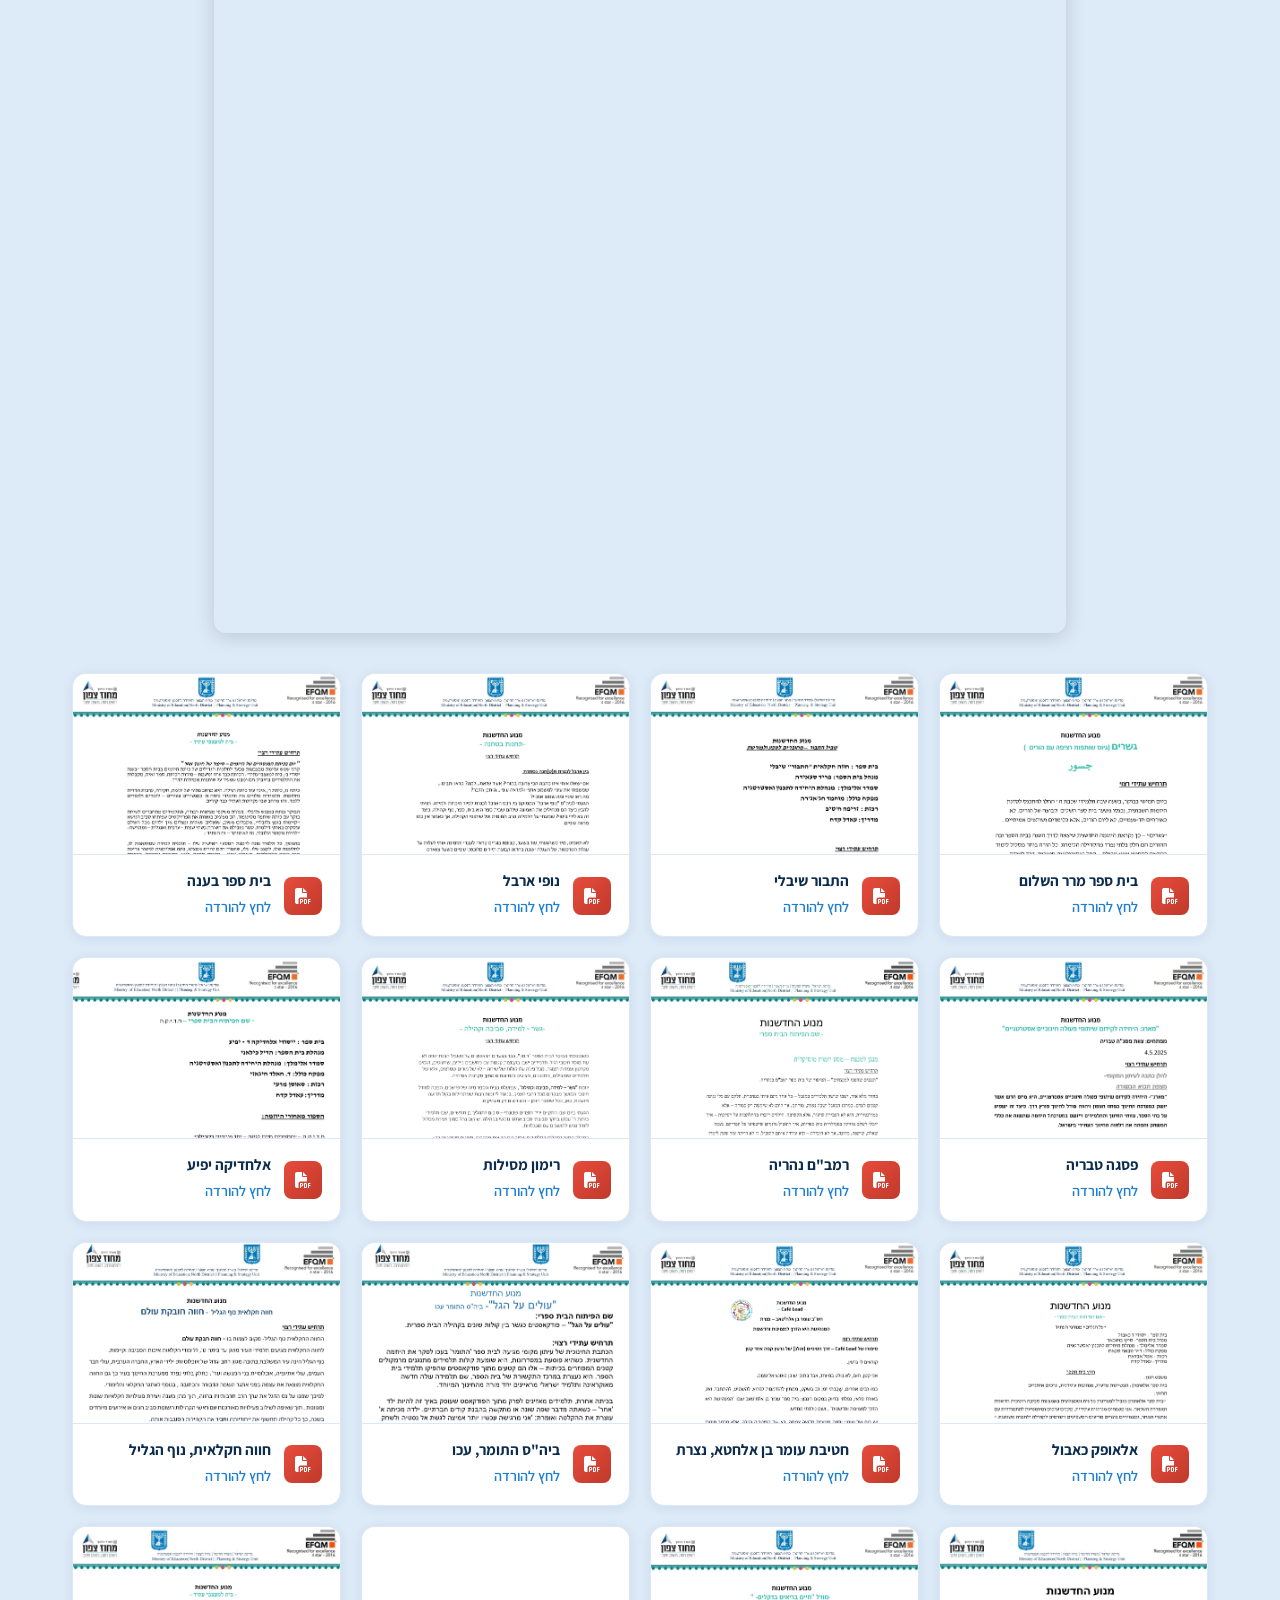
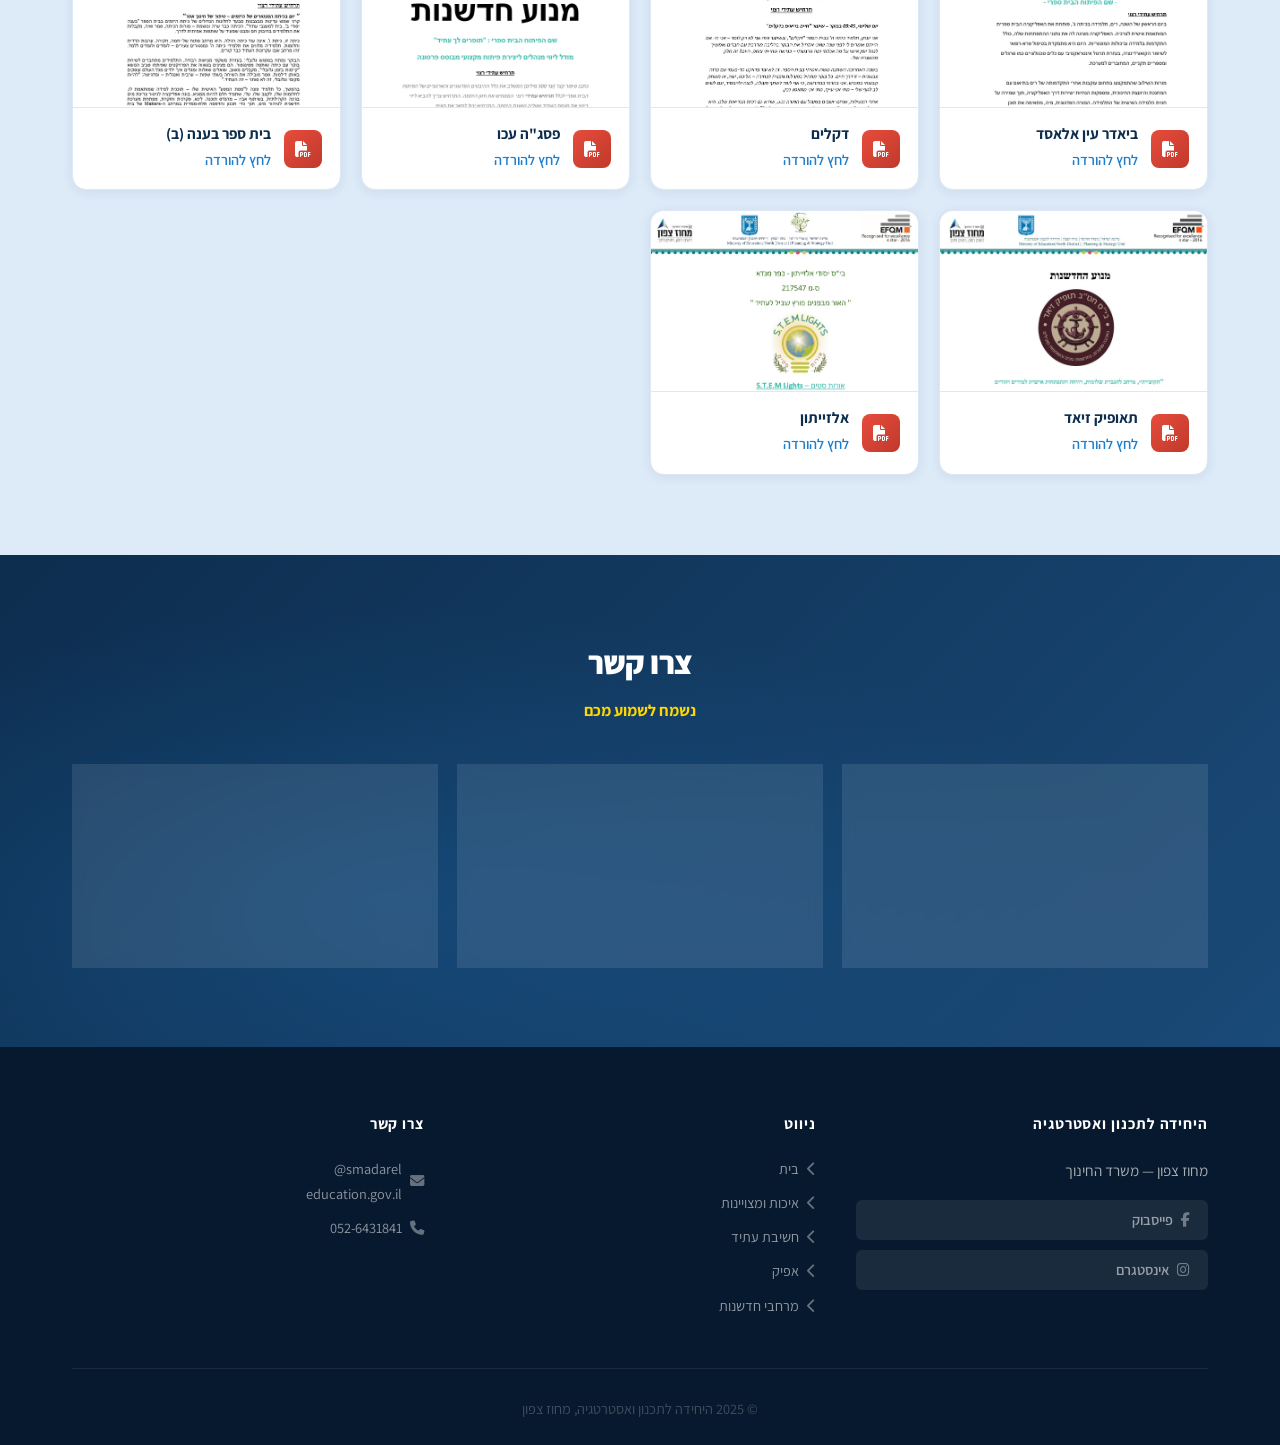
<file: innovation-engines.html>
﻿<!DOCTYPE html>
<html lang="he" dir="rtl">
<head>
  <meta charset="UTF-8">
  <meta name="viewport" content="width=device-width, initial-scale=1.0">
  <title>מנועי חדשנות — מחוז צפון</title>
  <link rel="preconnect" href="https://fonts.googleapis.com">
  <link rel="preconnect" href="https://fonts.gstatic.com" crossorigin>
  <link href="https://fonts.googleapis.com/css2?family=Assistant:wght@300;400;600;700;800&display=swap" rel="stylesheet">
  <link rel="stylesheet" href="https://cdnjs.cloudflare.com/ajax/libs/font-awesome/6.5.0/css/all.min.css">
  <link rel="stylesheet" href="css/style.css">
</head>
<body>

  <div class="logos-header">
    <div class="logos-header-inner">
      <img src="לוגויים/מחוז%20צפון%20לוגו.png" alt="מחוז צפון">
      <img src="לוגויים/EFQM%20לוגו.png" alt="EFQM">
      <img src="לוגויים/אפיק%20לוגו.png" alt="אפיק">
      <img src="לוגויים/logo1.png" alt="לוגו 1">
      <img src="לוגויים/logo2.png" alt="לוגו 2">
      <img src="לוגויים/logo3.png" alt="לוגו 3">
      
      <img src="לוגויים/מרחב%20חדשנות%20מחוז%20צפון%20לוגו.png" alt="מרחב חדשנות">
    </div>
  </div>

  <nav class="navbar">
    <div class="nav-container">
      <button class="hamburger" aria-label="פתח תפריט"><span></span><span></span><span></span></button>
      <ul class="nav-menu">
        <li class="nav-item"><a href="index.html" class="nav-link">בית</a></li>
        <li class="nav-item"><a href="northstar.html" class="nav-link">איכות ומצויינות</a></li>
        <li class="nav-item has-dropdown">
          <a href="future-thinking.html" class="nav-link active">חשיבת עתיד ▾</a>
          <div class="dropdown-menu">
            <a href="newsletter.html"><i class="fas fa-newspaper"></i> עלון מה במגמה?</a>
            <a href="innovation-engines.html"><i class="fas fa-cog"></i> מנועי חדשנות</a>
          </div>
        </li>
        <li class="nav-item"><a href="afik.html" class="nav-link">אפיק</a></li>
        <li class="nav-item"><a href="innovation-spaces.html" class="nav-link">מרחבי חדשנות</a></li>
      </ul>
    </div>
  </nav>

  <div class="breadcrumb">
    <div class="container">
      <a href="index.html">בית</a><span class="sep">›</span>
      <a href="future-thinking.html">חשיבת עתיד</a><span class="sep">›</span>
      <span>מנועי חדשנות</span>
    </div>
  </div>

  <div class="page-header">
    <div class="page-header-content">
      <h1>מנועי חדשנות</h1>
      <p>מסמכי מנוע החדשנות של מוסדות חינוך במחוז הצפון</p>
    </div>
  </div>

  <section class="section">
    <div class="container">
      <div class="info-box reveal" style="margin-bottom: 2.5rem;">
        <h2>מהו מנוע חדשנות?</h2>
        <p>מנוע חדשנות הוא מסמך אסטרטגי שכל מוסד חינוך מגבש, המתאר את חזון החדשנות שלו, את האתגרים העומדים בפניו ואת המסלולים שבחר לפיתוח יכולות חדשניות.</p>
        <p>לחצו על כל מסמך להורדה.</p>
      </div>

      <h2 class="section-title reveal">מסמכי המוסדות</h2>
      <div class="section-line reveal"></div>

      <!-- פוסטר קנבה — ניתן ללחוץ על קישורים בתוכו -->
      <div class="canva-embed-wrap reveal">
        <div class="canva-wrapper">
          <div class="canva-crop">
            <iframe loading="lazy"
              src="https://www.canva.com/design/DAHJ_nKRgic/4Cr9fOIgS_MXCwu_i9iGjg/view?embed"
              allowfullscreen allow="fullscreen"
              style="border:none; position:absolute; top:0; left:0; width:100%; height:100%;">
            </iframe>
          </div>
          <!-- כיסויים מחוץ ל-overflow:hidden — מופיעים בוודאות מעל ה-iframe -->
          <div class="canva-over-t"></div>
          <div class="canva-over-b"></div>
        </div>
      </div>

      <div class="pdf-grid">
        <a href="מנועי%20חדשנות/מנוע%20חדשנות%20בית%20ספר%20מרר%20השלום%20%281%29.pdf" class="pdf-card reveal d1" download>
          <div class="pdf-thumb-wrap"><img src="תמונות/pdf-thumbs/engine-1.jpg" alt="תצוגה מקדימה" style="width:100%;height:100%;object-fit:cover;display:block;"></div>
          <div class="pdf-card-footer"><div class="pdf-icon-wrap"><i class="fas fa-file-pdf"></i></div><div class="pdf-info"><h4>בית ספר מרר השלום</h4><span>לחץ להורדה</span></div></div>
        </a>
        <a href="מנועי%20חדשנות/מנועי%20חדשנות%20התבור%20שיבלי%20%281%29.pdf" class="pdf-card reveal d2" download>
          <div class="pdf-thumb-wrap"><img src="תמונות/pdf-thumbs/engine-2.jpg" alt="תצוגה מקדימה" style="width:100%;height:100%;object-fit:cover;display:block;"></div>
          <div class="pdf-card-footer"><div class="pdf-icon-wrap"><i class="fas fa-file-pdf"></i></div><div class="pdf-info"><h4>התבור שיבלי</h4><span>לחץ להורדה</span></div></div>
        </a>
        <a href="מנועי%20חדשנות/מנוע%20חדשנות%20נופי%20ארבל%20%281%29.pdf" class="pdf-card reveal d3" download>
          <div class="pdf-thumb-wrap"><img src="תמונות/pdf-thumbs/engine-3.jpg" alt="תצוגה מקדימה" style="width:100%;height:100%;object-fit:cover;display:block;"></div>
          <div class="pdf-card-footer"><div class="pdf-icon-wrap"><i class="fas fa-file-pdf"></i></div><div class="pdf-info"><h4>נופי ארבל</h4><span>לחץ להורדה</span></div></div>
        </a>
        <a href="מנועי%20חדשנות/מנוע%20חדשנות%20בית%20ספר%20בענה%20%20%281%29.pdf" class="pdf-card reveal d1" download>
          <div class="pdf-thumb-wrap"><img src="תמונות/pdf-thumbs/engine-4.jpg" alt="תצוגה מקדימה" style="width:100%;height:100%;object-fit:cover;display:block;"></div>
          <div class="pdf-card-footer"><div class="pdf-icon-wrap"><i class="fas fa-file-pdf"></i></div><div class="pdf-info"><h4>בית ספר בענה</h4><span>לחץ להורדה</span></div></div>
        </a>
        <a href="מנועי%20חדשנות/מנוע%20חדשנות-%20פסגה%20טבריה%20-%20תשפה%20%281%29.pdf" class="pdf-card reveal d2" download>
          <div class="pdf-thumb-wrap"><img src="תמונות/pdf-thumbs/engine-5.jpg" alt="תצוגה מקדימה" style="width:100%;height:100%;object-fit:cover;display:block;"></div>
          <div class="pdf-card-footer"><div class="pdf-icon-wrap"><i class="fas fa-file-pdf"></i></div><div class="pdf-info"><h4>פסגה טבריה</h4><span>לחץ להורדה</span></div></div>
        </a>
        <a href="מנועי%20חדשנות/מנוע%20חדשנות%20רמבם%20נהריה%20%281%29.pdf" class="pdf-card reveal d3" download>
          <div class="pdf-thumb-wrap"><img src="תמונות/pdf-thumbs/engine-6.jpg" alt="תצוגה מקדימה" style="width:100%;height:100%;object-fit:cover;display:block;"></div>
          <div class="pdf-card-footer"><div class="pdf-icon-wrap"><i class="fas fa-file-pdf"></i></div><div class="pdf-info"><h4>רמב"ם נהריה</h4><span>לחץ להורדה</span></div></div>
        </a>
        <a href="מנועי%20חדשנות/מנוע%20חדשנות%20רימון%20מסילות%20%281%29.pdf" class="pdf-card reveal d1" download>
          <div class="pdf-thumb-wrap"><img src="תמונות/pdf-thumbs/engine-7.jpg" alt="תצוגה מקדימה" style="width:100%;height:100%;object-fit:cover;display:block;"></div>
          <div class="pdf-card-footer"><div class="pdf-icon-wrap"><i class="fas fa-file-pdf"></i></div><div class="pdf-info"><h4>רימון מסילות</h4><span>לחץ להורדה</span></div></div>
        </a>
        <a href="מנועי%20חדשנות/מנוע%20חדשנות%20אלחדיקה%20יפיע%20%281%29.pdf" class="pdf-card reveal d2" download>
          <div class="pdf-thumb-wrap"><img src="תמונות/pdf-thumbs/engine-8.jpg" alt="תצוגה מקדימה" style="width:100%;height:100%;object-fit:cover;display:block;"></div>
          <div class="pdf-card-footer"><div class="pdf-icon-wrap"><i class="fas fa-file-pdf"></i></div><div class="pdf-info"><h4>אלחדיקה יפיע</h4><span>לחץ להורדה</span></div></div>
        </a>
        <a href="מנועי%20חדשנות/מנוע%20חדשנות%20אלאופק%20כאבול%20%281%29.pdf" class="pdf-card reveal d3" download>
          <div class="pdf-thumb-wrap"><img src="תמונות/pdf-thumbs/engine-9.jpg" alt="תצוגה מקדימה" style="width:100%;height:100%;object-fit:cover;display:block;"></div>
          <div class="pdf-card-footer"><div class="pdf-icon-wrap"><i class="fas fa-file-pdf"></i></div><div class="pdf-info"><h4>אלאופק כאבול</h4><span>לחץ להורדה</span></div></div>
        </a>
        <a href="מנועי%20חדשנות/מנוע%20חדשנות%20-%20חטיבת%20עומר%20בן%20אלחטא%20נצרת%20%281%29.pdf" class="pdf-card reveal d1" download>
          <div class="pdf-thumb-wrap"><img src="תמונות/pdf-thumbs/engine-10.jpg" alt="תצוגה מקדימה" style="width:100%;height:100%;object-fit:cover;display:block;"></div>
          <div class="pdf-card-footer"><div class="pdf-icon-wrap"><i class="fas fa-file-pdf"></i></div><div class="pdf-info"><h4>חטיבת עומר בן אלחטא, נצרת</h4><span>לחץ להורדה</span></div></div>
        </a>
        <a href="מנועי%20חדשנות/מנוע%20חדשנות%20-%20ביס%20התומר%20עכו%20-%20תשפה%20%281%29.pdf" class="pdf-card reveal d2" download>
          <div class="pdf-thumb-wrap"><img src="תמונות/pdf-thumbs/engine-11.jpg" alt="תצוגה מקדימה" style="width:100%;height:100%;object-fit:cover;display:block;"></div>
          <div class="pdf-card-footer"><div class="pdf-icon-wrap"><i class="fas fa-file-pdf"></i></div><div class="pdf-info"><h4>ביה"ס התומר, עכו</h4><span>לחץ להורדה</span></div></div>
        </a>
        <a href="מנועי%20חדשנות/מנוע%20חדשנות%20-%20חווה%20%20חקלאית%20נוף%20הגליל%20-%20תשפה%20%281%29.pdf" class="pdf-card reveal d3" download>
          <div class="pdf-thumb-wrap"><img src="תמונות/pdf-thumbs/engine-12.jpg" alt="תצוגה מקדימה" style="width:100%;height:100%;object-fit:cover;display:block;"></div>
          <div class="pdf-card-footer"><div class="pdf-icon-wrap"><i class="fas fa-file-pdf"></i></div><div class="pdf-info"><h4>חווה חקלאית, נוף הגליל</h4><span>לחץ להורדה</span></div></div>
        </a>
        <a href="מנועי%20חדשנות/מנוע%20חדשנות%20ביאדר%20עין%20אלאסד%20%281%29.pdf" class="pdf-card reveal d1" download>
          <div class="pdf-thumb-wrap"><img src="תמונות/pdf-thumbs/engine-13.jpg" alt="תצוגה מקדימה" style="width:100%;height:100%;object-fit:cover;display:block;"></div>
          <div class="pdf-card-footer"><div class="pdf-icon-wrap"><i class="fas fa-file-pdf"></i></div><div class="pdf-info"><h4>ביאדר עין אלאסד</h4><span>לחץ להורדה</span></div></div>
        </a>
        <a href="מנועי%20חדשנות/מנוע%20חדשנות%20דקלים%20%281%29.pdf" class="pdf-card reveal d2" download>
          <div class="pdf-thumb-wrap"><img src="תמונות/pdf-thumbs/engine-14.jpg" alt="תצוגה מקדימה" style="width:100%;height:100%;object-fit:cover;display:block;"></div>
          <div class="pdf-card-footer"><div class="pdf-icon-wrap"><i class="fas fa-file-pdf"></i></div><div class="pdf-info"><h4>דקלים</h4><span>לחץ להורדה</span></div></div>
        </a>
        <a href="מנועי%20חדשנות/פסג_ה%20עכו-%20מסמך%20מנוע%20החדשנות%20תשפה.docx%20%281%29.pdf" class="pdf-card reveal d3" download>
          <div class="pdf-thumb-wrap"><img src="תמונות/pdf-thumbs/engine-15.jpg" alt="תצוגה מקדימה" style="width:100%;height:100%;object-fit:cover;display:block;"></div>
          <div class="pdf-card-footer"><div class="pdf-icon-wrap"><i class="fas fa-file-pdf"></i></div><div class="pdf-info"><h4>פסג"ה עכו</h4><span>לחץ להורדה</span></div></div>
        </a>
        <a href="מנועי%20חדשנות/מנוע%20החדשנות%20בית%20ספר%20בענה%20%281%29.pdf" class="pdf-card reveal d1" download>
          <div class="pdf-thumb-wrap"><img src="תמונות/pdf-thumbs/engine-16.jpg" alt="תצוגה מקדימה" style="width:100%;height:100%;object-fit:cover;display:block;"></div>
          <div class="pdf-card-footer"><div class="pdf-icon-wrap"><i class="fas fa-file-pdf"></i></div><div class="pdf-info"><h4>בית ספר בענה (ב)</h4><span>לחץ להורדה</span></div></div>
        </a>
        <a href="מנועי%20חדשנות/מנוע%20חדשנות%20תאופיק%20זיאד%20%281%29.pdf" class="pdf-card reveal d2" download>
          <div class="pdf-thumb-wrap"><img src="תמונות/pdf-thumbs/engine-17.jpg" alt="תצוגה מקדימה" style="width:100%;height:100%;object-fit:cover;display:block;"></div>
          <div class="pdf-card-footer"><div class="pdf-icon-wrap"><i class="fas fa-file-pdf"></i></div><div class="pdf-info"><h4>תאופיק זיאד</h4><span>לחץ להורדה</span></div></div>
        </a>
        <a href="מנועי%20חדשנות/מנוע%20חדשנות%20אלזייתון%20%281%29.pdf" class="pdf-card reveal d3" download>
          <div class="pdf-thumb-wrap"><img src="תמונות/pdf-thumbs/engine-18.jpg" alt="תצוגה מקדימה" style="width:100%;height:100%;object-fit:cover;display:block;"></div>
          <div class="pdf-card-footer"><div class="pdf-icon-wrap"><i class="fas fa-file-pdf"></i></div><div class="pdf-info"><h4>אלזייתון</h4><span>לחץ להורדה</span></div></div>
        </a>
      </div>
    </div>
  </section>

  <section class="contact-section">
    <div class="container">
      <h2>צרו קשר</h2>
      <p class="section-sub-white">נשמח לשמוע מכם</p>
      <div class="contact-cards">
        <div class="contact-card">
          <div class="icon-wrap"><i class="fas fa-envelope"></i></div>
          <h4>מייל</h4>
          <a href="mailto:smadarel@education.gov.il">smadarel@<br>education.gov.il</a>
        </div>
        <div class="contact-card">
          <div class="icon-wrap"><i class="fas fa-phone"></i></div>
          <h4>טלפון</h4>
          <a href="tel:0526431841">052-6431841</a>
        </div>
        <div class="contact-card">
          <div class="icon-wrap"><i class="fab fa-facebook-f"></i>&nbsp;<i class="fab fa-instagram"></i></div>
          <h4>פייסבוק ואינסטגרם</h4>
          <a href="https://www.facebook.com/smdr.lymlk?locale=he_IL" target="_blank" rel="noopener" style="display:block;"><i class="fab fa-facebook-f"></i> פייסבוק</a>
          <a href="https://www.instagram.com/smadarelimelch?igsh=MWRrNThsMHRjMG5teg==" target="_blank" rel="noopener" style="display:block;"><i class="fab fa-instagram"></i> אינסטגרם</a>
        </div>
      </div>
    </div>
  </section>

  <footer class="footer">
    <div class="container">
      <div class="footer-grid">
        <div class="footer-col">
          <h4>היחידה לתכנון ואסטרטגיה</h4>
          <p>מחוז צפון — משרד החינוך</p>
          <a href="https://www.facebook.com/smdr.lymlk?locale=he_IL" target="_blank" rel="noopener" class="social-btn"><i class="fab fa-facebook-f"></i> פייסבוק</a>
          <a href="https://www.instagram.com/smadarelimelch?igsh=MWRrNThsMHRjMG5teg==" target="_blank" rel="noopener" class="social-btn"><i class="fab fa-instagram"></i> אינסטגרם</a>
        </div>
        <div class="footer-col">
          <h4>ניווט</h4>
          <a href="index.html"><i class="fas fa-chevron-left"></i> בית</a>
          <a href="northstar.html"><i class="fas fa-chevron-left"></i> איכות ומצויינות</a>
          <a href="future-thinking.html"><i class="fas fa-chevron-left"></i> חשיבת עתיד</a>
          <a href="afik.html"><i class="fas fa-chevron-left"></i> אפיק</a>
          <a href="innovation-spaces.html"><i class="fas fa-chevron-left"></i> מרחבי חדשנות</a>
        </div>
        <div class="footer-col">
          <h4>צרו קשר</h4>
          <a href="mailto:smadarel@education.gov.il"><i class="fas fa-envelope"></i> smadarel@<br>education.gov.il</a>
          <a href="tel:0526431841"><i class="fas fa-phone"></i> 052-6431841</a>
        </div>
      </div>
      <div class="footer-bottom"><p>© 2025 היחידה לתכנון ואסטרטגיה, מחוז צפון</p></div>
    </div>
  </footer>
  <script src="js/main.js"></script>
  <script>
    pdfjsLib.GlobalWorkerOptions.workerSrc =
      'https://cdnjs.cloudflare.com/ajax/libs/pdf.js/3.11.174/pdf.worker.min.js';

    async function renderThumb(canvas) {
      const pdfPath = canvas.getAttribute('data-pdf');
      if (!pdfPath) return;
      try {
        const pdf = await pdfjsLib.getDocument(pdfPath).promise;
        const page = await pdf.getPage(1);
        const vp = page.getViewport({ scale: 1 });
        const scale = (canvas.parentElement.clientWidth || 220) / vp.width;
        const scaled = page.getViewport({ scale });
        canvas.width = scaled.width;
        canvas.height = scaled.height;
        await page.render({ canvasContext: canvas.getContext('2d'), viewport: scaled }).promise;
        const ph = canvas.parentElement.querySelector('.pdf-thumb-placeholder');
        if (ph) ph.style.display = 'none';
      } catch(e) { console.warn('PDF thumb error', pdfPath, e); }
    }

    /* טעינה עצלה — מרנדר רק כשהכרטיס נכנס לתצוגה */
    const thumbObserver = new IntersectionObserver((entries) => {
      entries.forEach(entry => {
        if (entry.isIntersecting) {
          const canvas = entry.target;
          thumbObserver.unobserve(canvas);
          renderThumb(canvas);
        }
      });
    }, { rootMargin: '200px' });

    document.querySelectorAll('.pdf-thumb-wrap canvas[data-pdf]')
      .forEach(c => thumbObserver.observe(c));
  </script>
</body>
</html>
</file>
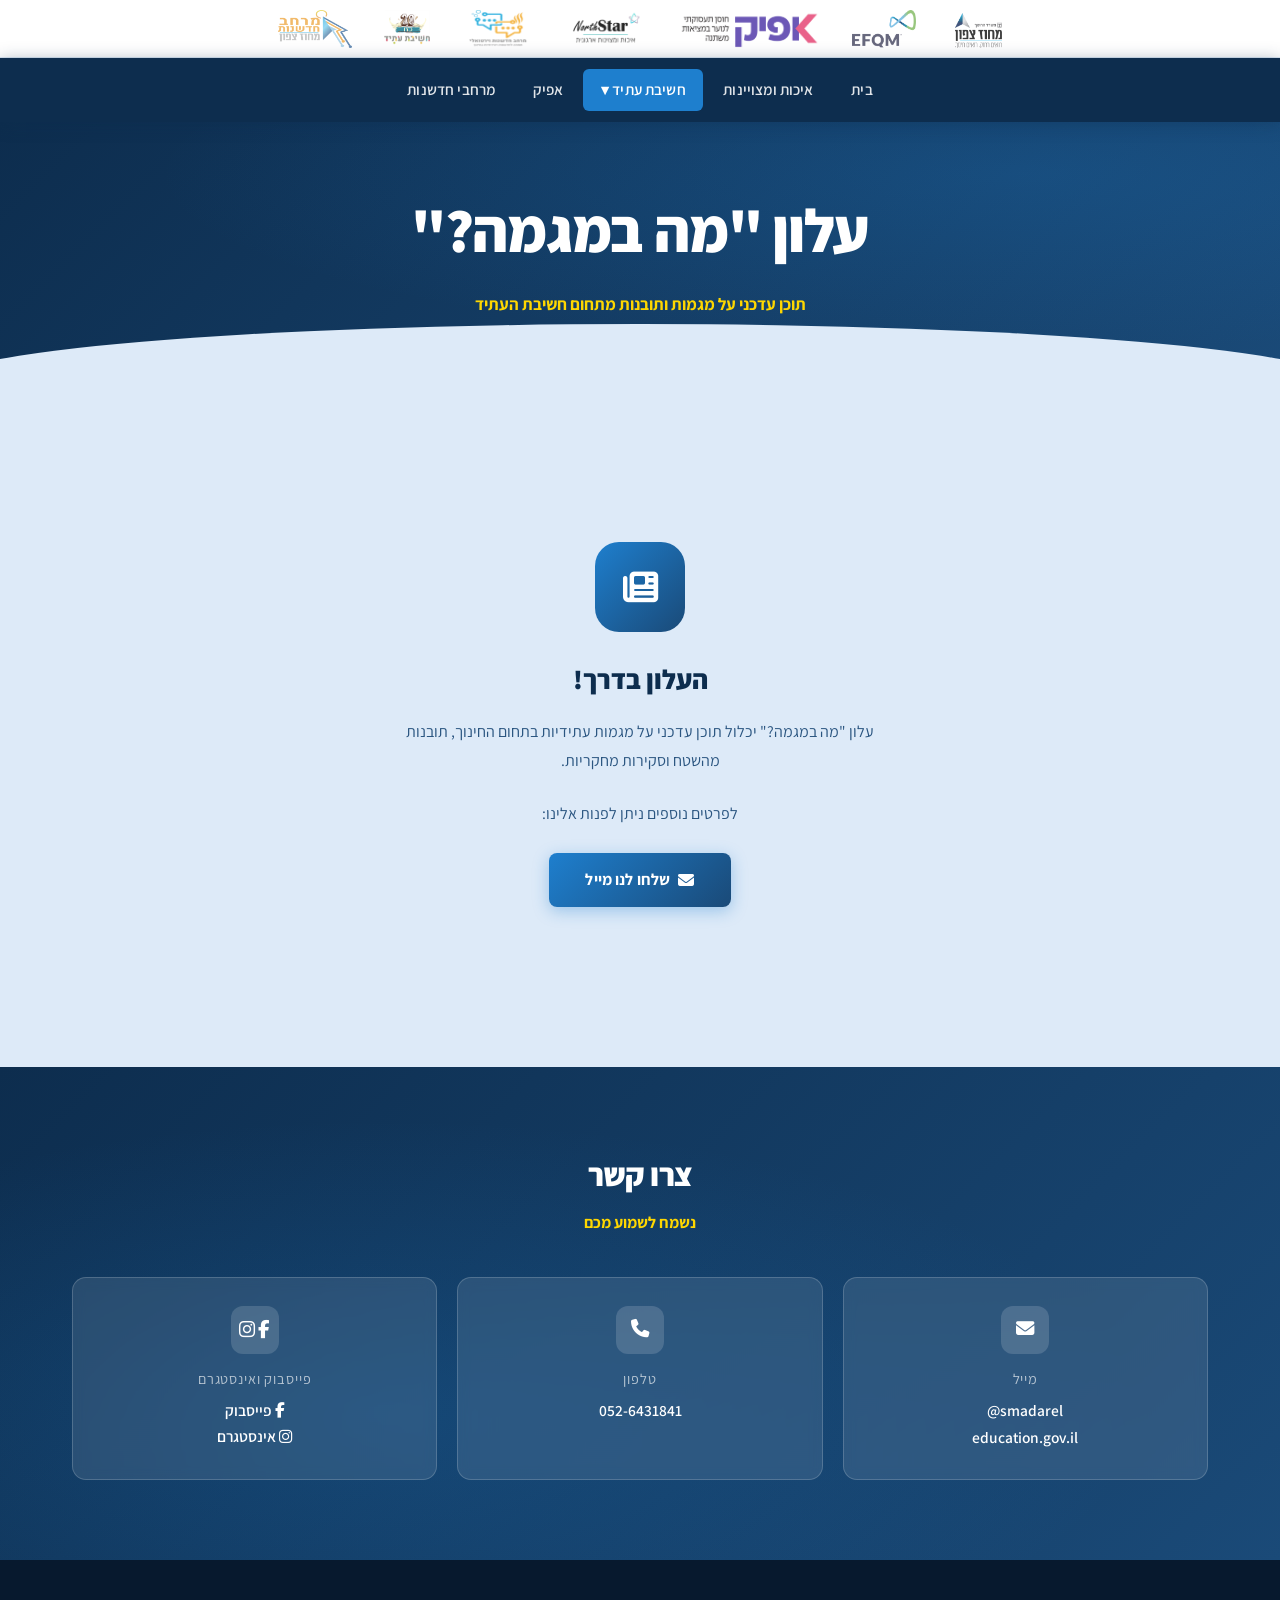
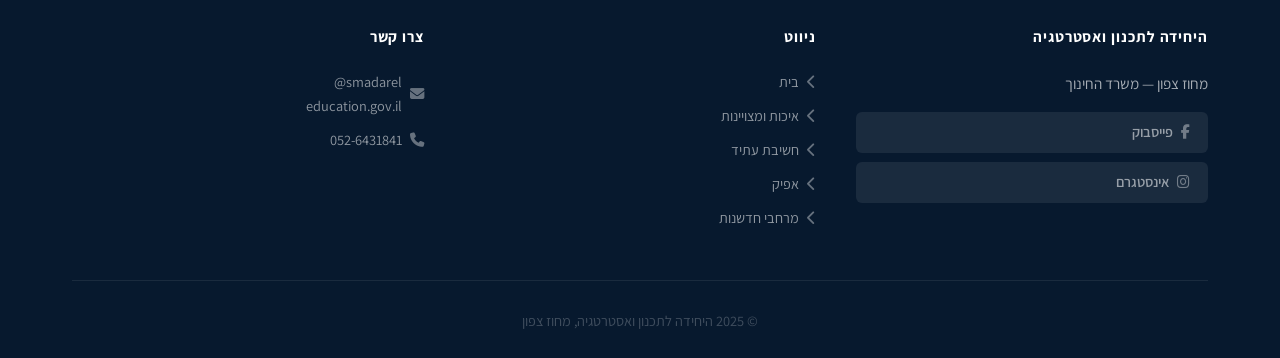
<file: newsletter.html>
﻿<!DOCTYPE html>
<html lang="he" dir="rtl">
<head>
  <meta charset="UTF-8">
  <meta name="viewport" content="width=device-width, initial-scale=1.0">
  <title>עלון מה במגמה? — מחוז צפון</title>
  <link rel="preconnect" href="https://fonts.googleapis.com">
  <link rel="preconnect" href="https://fonts.gstatic.com" crossorigin>
  <link href="https://fonts.googleapis.com/css2?family=Assistant:wght@300;400;600;700;800&display=swap" rel="stylesheet">
  <link rel="stylesheet" href="https://cdnjs.cloudflare.com/ajax/libs/font-awesome/6.5.0/css/all.min.css">
  <link rel="stylesheet" href="css/style.css">
</head>
<body>

  <div class="logos-header">
    <div class="logos-header-inner">
      <img src="לוגויים/מחוז%20צפון%20לוגו.png" alt="מחוז צפון">
      <img src="לוגויים/EFQM%20לוגו.png" alt="EFQM">
      <img src="לוגויים/אפיק%20לוגו.png" alt="אפיק">
      <img src="לוגויים/logo1.png" alt="לוגו 1">
      <img src="לוגויים/logo2.png" alt="לוגו 2">
      <img src="לוגויים/logo3.png" alt="לוגו 3">
      
      <img src="לוגויים/מרחב%20חדשנות%20מחוז%20צפון%20לוגו.png" alt="מרחב חדשנות">
    </div>
  </div>

  <nav class="navbar">
    <div class="nav-container">
      <button class="hamburger" aria-label="פתח תפריט"><span></span><span></span><span></span></button>
      <ul class="nav-menu">
        <li class="nav-item"><a href="index.html" class="nav-link">בית</a></li>
        <li class="nav-item"><a href="northstar.html" class="nav-link">איכות ומצויינות</a></li>
        <li class="nav-item has-dropdown">
          <a href="future-thinking.html" class="nav-link active">חשיבת עתיד ▾</a>
          <div class="dropdown-menu">
            <a href="newsletter.html"><i class="fas fa-newspaper"></i> עלון מה במגמה?</a>
            <a href="innovation-engines.html"><i class="fas fa-cog"></i> מנועי חדשנות</a>
          </div>
        </li>
        <li class="nav-item"><a href="afik.html" class="nav-link">אפיק</a></li>
        <li class="nav-item"><a href="innovation-spaces.html" class="nav-link">מרחבי חדשנות</a></li>
      </ul>
    </div>
  </nav>

  <div class="breadcrumb">
    <div class="container">
      <a href="index.html">בית</a><span class="sep">›</span>
      <a href="future-thinking.html">חשיבת עתיד</a><span class="sep">›</span>
      <span>עלון מה במגמה?</span>
    </div>
  </div>

  <div class="page-header">
    <div class="page-header-content">
      <h1>עלון "מה במגמה?"</h1>
      <p>תוכן עדכני על מגמות ותובנות מתחום חשיבת העתיד</p>
    </div>
  </div>

  <section class="section">
    <div class="container">
      <div class="placeholder-section reveal">
        <div class="icon-big"><i class="fas fa-newspaper"></i></div>
        <h2>העלון בדרך!</h2>
        <p>עלון "מה במגמה?" יכלול תוכן עדכני על מגמות עתידיות בתחום החינוך, תובנות מהשטח וסקירות מחקריות.</p>
        <p>לפרטים נוספים ניתן לפנות אלינו:</p>
        <a href="mailto:smadarel@education.gov.il" class="btn"><i class="fas fa-envelope"></i> שלחו לנו מייל</a>
      </div>
    </div>
  </section>

  <section class="contact-section">
    <div class="container">
      <h2>צרו קשר</h2>
      <p class="section-sub-white">נשמח לשמוע מכם</p>
      <div class="contact-cards">
        <div class="contact-card">
          <div class="icon-wrap"><i class="fas fa-envelope"></i></div>
          <h4>מייל</h4>
          <a href="mailto:smadarel@education.gov.il">smadarel@<br>education.gov.il</a>
        </div>
        <div class="contact-card">
          <div class="icon-wrap"><i class="fas fa-phone"></i></div>
          <h4>טלפון</h4>
          <a href="tel:0526431841">052-6431841</a>
        </div>
        <div class="contact-card">
          <div class="icon-wrap"><i class="fab fa-facebook-f"></i>&nbsp;<i class="fab fa-instagram"></i></div>
          <h4>פייסבוק ואינסטגרם</h4>
          <a href="https://www.facebook.com/smdr.lymlk?locale=he_IL" target="_blank" rel="noopener" style="display:block;"><i class="fab fa-facebook-f"></i> פייסבוק</a>
          <a href="https://www.instagram.com/smadarelimelch?igsh=MWRrNThsMHRjMG5teg==" target="_blank" rel="noopener" style="display:block;"><i class="fab fa-instagram"></i> אינסטגרם</a>
        </div>
      </div>
    </div>
  </section>

  <footer class="footer">
    <div class="container">
      <div class="footer-grid">
        <div class="footer-col">
          <h4>היחידה לתכנון ואסטרטגיה</h4>
          <p>מחוז צפון — משרד החינוך</p>
          <a href="https://www.facebook.com/smdr.lymlk?locale=he_IL" target="_blank" rel="noopener" class="social-btn"><i class="fab fa-facebook-f"></i> פייסבוק</a>
          <a href="https://www.instagram.com/smadarelimelch?igsh=MWRrNThsMHRjMG5teg==" target="_blank" rel="noopener" class="social-btn"><i class="fab fa-instagram"></i> אינסטגרם</a>
        </div>
        <div class="footer-col">
          <h4>ניווט</h4>
          <a href="index.html"><i class="fas fa-chevron-left"></i> בית</a>
          <a href="northstar.html"><i class="fas fa-chevron-left"></i> איכות ומצויינות</a>
          <a href="future-thinking.html"><i class="fas fa-chevron-left"></i> חשיבת עתיד</a>
          <a href="afik.html"><i class="fas fa-chevron-left"></i> אפיק</a>
          <a href="innovation-spaces.html"><i class="fas fa-chevron-left"></i> מרחבי חדשנות</a>
        </div>
        <div class="footer-col">
          <h4>צרו קשר</h4>
          <a href="mailto:smadarel@education.gov.il"><i class="fas fa-envelope"></i> smadarel@<br>education.gov.il</a>
          <a href="tel:0526431841"><i class="fas fa-phone"></i> 052-6431841</a>
        </div>
      </div>
      <div class="footer-bottom"><p>© 2025 היחידה לתכנון ואסטרטגיה, מחוז צפון</p></div>
    </div>
  </footer>
  <script src="js/main.js"></script>
</body>
</html>
</file>
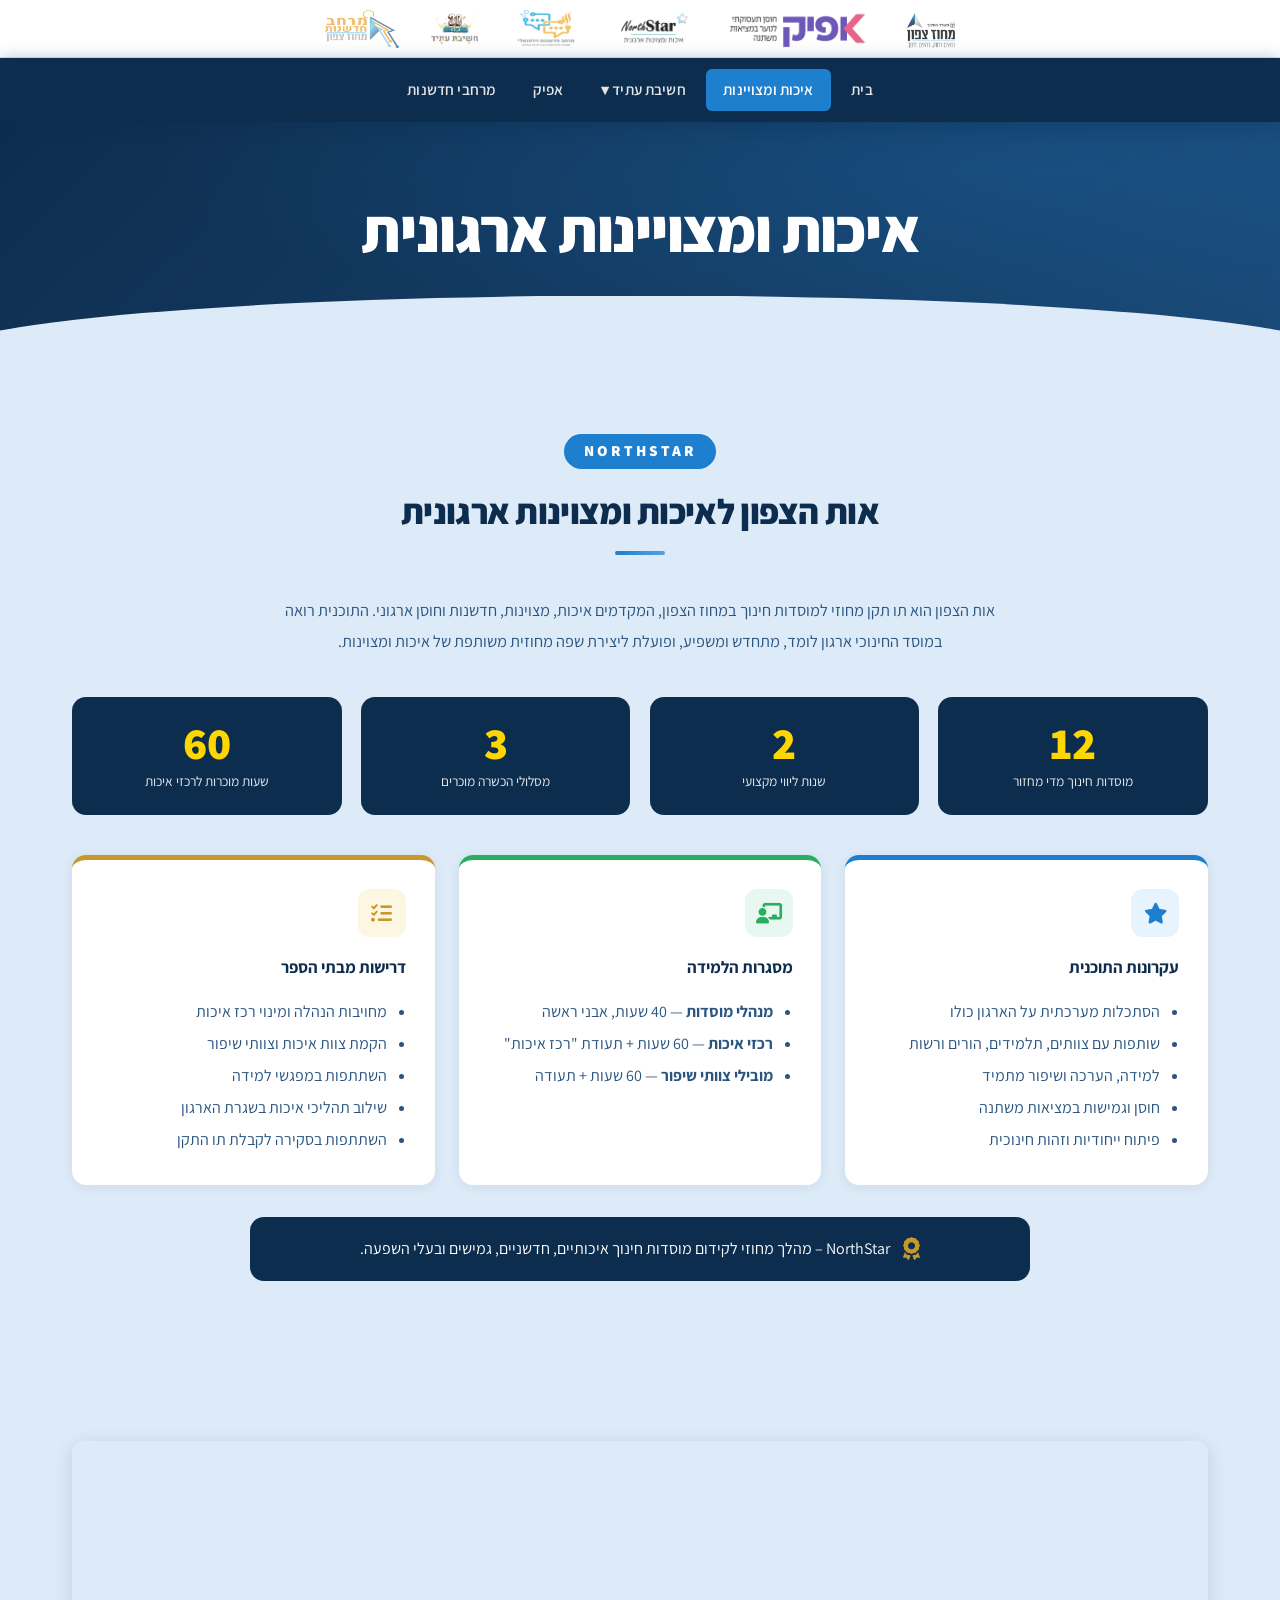
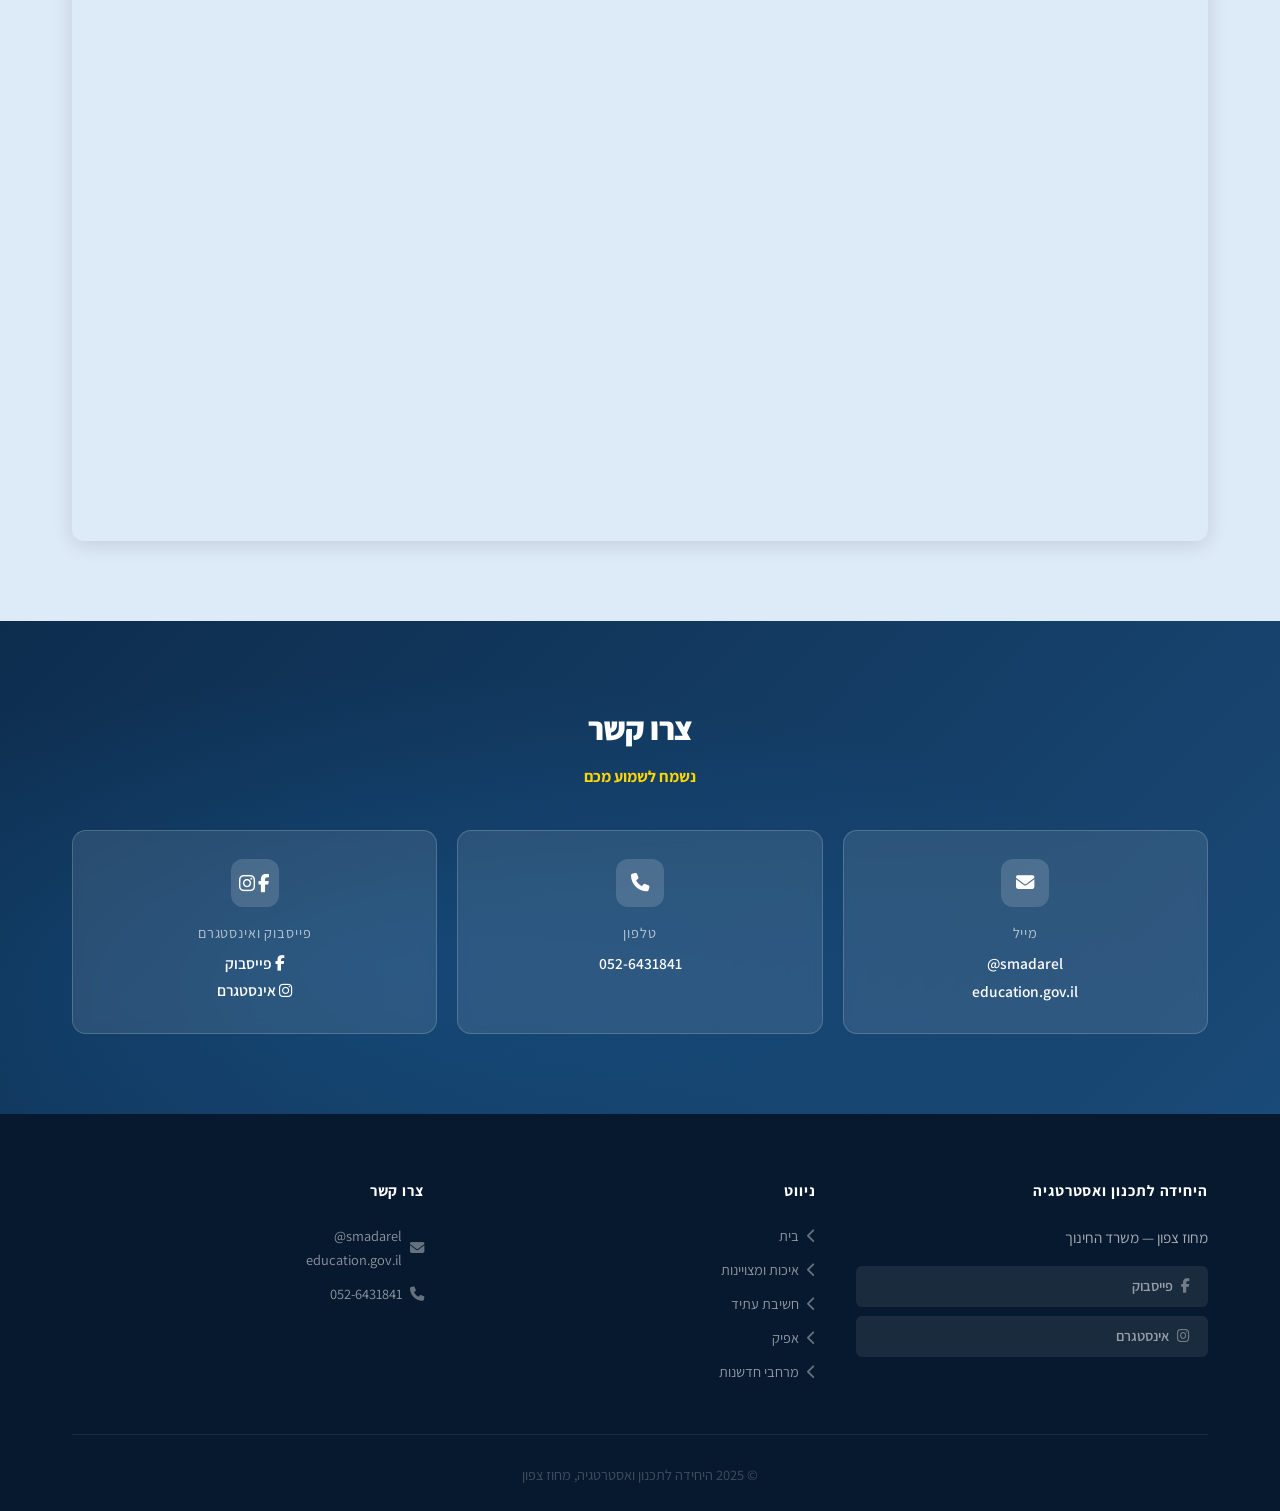
<file: northstar.html>
﻿<!DOCTYPE html>
<html lang="he" dir="rtl">
<head>
  <meta charset="UTF-8">
  <meta name="viewport" content="width=device-width, initial-scale=1.0">
  <title>איכות ומצויינות ארגונית EFQM — מחוז צפון</title>
  <link rel="preconnect" href="https://fonts.googleapis.com">
  <link rel="preconnect" href="https://fonts.gstatic.com" crossorigin>
  <link href="https://fonts.googleapis.com/css2?family=Assistant:wght@300;400;600;700;800&display=swap" rel="stylesheet">
  <link rel="stylesheet" href="https://cdnjs.cloudflare.com/ajax/libs/font-awesome/6.5.0/css/all.min.css">
  <link rel="stylesheet" href="css/style.css">
</head>
<body>

  <div class="logos-header">
    <div class="logos-header-inner">
      <img src="לוגויים/מחוז%20צפון%20לוגו.png" alt="מחוז צפון">
      <img src="לוגויים/אפיק%20לוגו.png" alt="אפיק">
      <img src="לוגויים/logo1.png" alt="לוגו 1">
      <img src="לוגויים/logo2.png" alt="לוגו 2">
      <img src="לוגויים/logo3.png" alt="לוגו 3">
      
      <img src="לוגויים/מרחב%20חדשנות%20מחוז%20צפון%20לוגו.png" alt="מרחב חדשנות">
    </div>
  </div>

  <nav class="navbar">
    <div class="nav-container">
      <button class="hamburger" aria-label="פתח תפריט"><span></span><span></span><span></span></button>
      <ul class="nav-menu">
        <li class="nav-item"><a href="index.html" class="nav-link">בית</a></li>
        <li class="nav-item"><a href="northstar.html" class="nav-link active">איכות ומצויינות</a></li>
        <li class="nav-item has-dropdown">
          <a href="future-thinking.html" class="nav-link">חשיבת עתיד ▾</a>
          <div class="dropdown-menu">
            <a href="newsletter.html"><i class="fas fa-newspaper"></i> עלון מה במגמה?</a>
            <a href="innovation-engines.html"><i class="fas fa-cog"></i> מנועי חדשנות</a>
          </div>
        </li>
        <li class="nav-item"><a href="afik.html" class="nav-link">אפיק</a></li>
        <li class="nav-item"><a href="innovation-spaces.html" class="nav-link">מרחבי חדשנות</a></li>
      </ul>
    </div>
  </nav>

  <div class="breadcrumb">
    <div class="container">
      <a href="index.html">בית</a><span class="sep">›</span><span>איכות ומצויינות ארגונית EFQM</span>
    </div>
  </div>

  <div class="page-header">
    <div class="page-header-content">
      <h1>איכות ומצויינות ארגונית</h1>
    </div>
  </div>

  <!-- NorthStar — תוכן מורחב -->
  <section class="section ns-dark-section">
    <div class="container">

      <!-- כותרת ראשית -->
      <div class="ns-header reveal">
        <span class="ns-badge">NorthStar</span>
        <h2 class="section-title">אות הצפון לאיכות ומצוינות ארגונית</h2>
        <div class="section-line"></div>
        <p class="ns-lead">אות הצפון הוא תו תקן מחוזי למוסדות חינוך במחוז הצפון, המקדמים איכות, מצוינות, חדשנות וחוסן ארגוני. התוכנית רואה במוסד החינוכי ארגון לומד, מתחדש ומשפיע, ופועלת ליצירת שפה מחוזית משותפת של איכות ומצוינות.</p>
      </div>

      <!-- מספרים בולטים -->
      <div class="ns-stats reveal">
        <div class="ns-stat">
          <span class="ns-stat-num">12</span>
          <span class="ns-stat-label">מוסדות חינוך מדי מחזור</span>
        </div>
        <div class="ns-stat">
          <span class="ns-stat-num">2</span>
          <span class="ns-stat-label">שנות ליווי מקצועי</span>
        </div>
        <div class="ns-stat">
          <span class="ns-stat-num">3</span>
          <span class="ns-stat-label">מסלולי הכשרה מוכרים</span>
        </div>
        <div class="ns-stat">
          <span class="ns-stat-num">60</span>
          <span class="ns-stat-label">שעות מוכרות לרכזי איכות</span>
        </div>
      </div>

      <!-- 3 כרטיסים ויזואליים -->
      <div class="ns-cards reveal">

        <div class="ns-card ns-card-blue">
          <div class="ns-card-icon"><i class="fas fa-star"></i></div>
          <h3>עקרונות התוכנית</h3>
          <ul>
            <li>הסתכלות מערכתית על הארגון כולו</li>
            <li>שותפות עם צוותים, תלמידים, הורים ורשות</li>
            <li>למידה, הערכה ושיפור מתמיד</li>
            <li>חוסן וגמישות במציאות משתנה</li>
            <li>פיתוח ייחודיות וזהות חינוכית</li>
          </ul>
        </div>

        <div class="ns-card ns-card-teal">
          <div class="ns-card-icon"><i class="fas fa-chalkboard-teacher"></i></div>
          <h3>מסגרות הלמידה</h3>
          <ul>
            <li><strong>מנהלי מוסדות</strong> — 40 שעות, אבני ראשה</li>
            <li><strong>רכזי איכות</strong> — 60 שעות + תעודת "רכז איכות"</li>
            <li><strong>מובילי צוותי שיפור</strong> — 60 שעות + תעודה</li>
          </ul>
        </div>

        <div class="ns-card ns-card-gold">
          <div class="ns-card-icon"><i class="fas fa-tasks"></i></div>
          <h3>דרישות מבתי הספר</h3>
          <ul>
            <li>מחויבות הנהלה ומינוי רכז איכות</li>
            <li>הקמת צוות איכות וצוותי שיפור</li>
            <li>השתתפות במפגשי למידה</li>
            <li>שילוב תהליכי איכות בשגרת הארגון</li>
            <li>השתתפות בסקירה לקבלת תו התקן</li>
          </ul>
        </div>

      </div>

      <!-- תגית סיום -->
      <div class="northstar-tagline reveal">
        <i class="fas fa-award"></i>
        <p>NorthStar – מהלך מחוזי לקידום מוסדות חינוך איכותיים, חדשניים, גמישים ובעלי השפעה.</p>
      </div>

    </div>
  </section>

  <!-- המצגת — בתחתית -->
  <section class="section">
    <div class="container">
      <!-- בנייד: כפתור פתיחה -->
      <div class="pdf-mobile-btn">
        <a href="איכות%20ומצויינות/אות%20הצפון%20לאיכות%20ומצוינות%20ארגונית%20(1).pdf"
           target="_blank" rel="noopener" class="afik-cta-btn">
          <i class="fas fa-file-pdf"></i> פתח מצגת
        </a>
      </div>
      <!-- במחשב: iframe -->
      <div class="pdf-desktop-embed" style="border-radius:12px; overflow:hidden; box-shadow:0 4px 20px rgba(0,0,0,0.12);">
        <iframe src="איכות%20ומצויינות/אות%20הצפון%20לאיכות%20ומצוינות%20ארגונית%20(1).pdf"
                width="100%" height="700px"
                style="border:none; display:block;">
        </iframe>
      </div>
    </div>
  </section>

  <section class="contact-section">
    <div class="container">
      <h2>צרו קשר</h2>
      <p class="section-sub-white">נשמח לשמוע מכם</p>
      <div class="contact-cards">
        <div class="contact-card">
          <div class="icon-wrap"><i class="fas fa-envelope"></i></div>
          <h4>מייל</h4>
          <a href="mailto:smadarel@education.gov.il">smadarel@<br>education.gov.il</a>
        </div>
        <div class="contact-card">
          <div class="icon-wrap"><i class="fas fa-phone"></i></div>
          <h4>טלפון</h4>
          <a href="tel:0526431841">052-6431841</a>
        </div>
        <div class="contact-card">
          <div class="icon-wrap"><i class="fab fa-facebook-f"></i>&nbsp;<i class="fab fa-instagram"></i></div>
          <h4>פייסבוק ואינסטגרם</h4>
          <a href="https://www.facebook.com/smdr.lymlk?locale=he_IL" target="_blank" rel="noopener" style="display:block;"><i class="fab fa-facebook-f"></i> פייסבוק</a>
          <a href="https://www.instagram.com/smadarelimelch?igsh=MWRrNThsMHRjMG5teg==" target="_blank" rel="noopener" style="display:block;"><i class="fab fa-instagram"></i> אינסטגרם</a>
        </div>
      </div>
    </div>
  </section>

  <footer class="footer">
    <div class="container">
      <div class="footer-grid">
        <div class="footer-col">
          <h4>היחידה לתכנון ואסטרטגיה</h4>
          <p>מחוז צפון — משרד החינוך</p>
          <a href="https://www.facebook.com/smdr.lymlk?locale=he_IL" target="_blank" rel="noopener" class="social-btn"><i class="fab fa-facebook-f"></i> פייסבוק</a>
          <a href="https://www.instagram.com/smadarelimelch?igsh=MWRrNThsMHRjMG5teg==" target="_blank" rel="noopener" class="social-btn"><i class="fab fa-instagram"></i> אינסטגרם</a>
        </div>
        <div class="footer-col">
          <h4>ניווט</h4>
          <a href="index.html"><i class="fas fa-chevron-left"></i> בית</a>
          <a href="northstar.html"><i class="fas fa-chevron-left"></i> איכות ומצויינות</a>
          <a href="future-thinking.html"><i class="fas fa-chevron-left"></i> חשיבת עתיד</a>
          <a href="afik.html"><i class="fas fa-chevron-left"></i> אפיק</a>
          <a href="innovation-spaces.html"><i class="fas fa-chevron-left"></i> מרחבי חדשנות</a>
        </div>
        <div class="footer-col">
          <h4>צרו קשר</h4>
          <a href="mailto:smadarel@education.gov.il"><i class="fas fa-envelope"></i> smadarel@<br>education.gov.il</a>
          <a href="tel:0526431841"><i class="fas fa-phone"></i> 052-6431841</a>
        </div>
      </div>
      <div class="footer-bottom"><p>© 2025 היחידה לתכנון ואסטרטגיה, מחוז צפון</p></div>
    </div>
  </footer>
  <script src="js/main.js"></script>
</body>
</html>
</file>
<file: css/style.css>
@import url('https://fonts.googleapis.com/css2?family=Assistant:wght@300;400;600;700;800&display=swap');

:root {
  --primary: #0d2d4e;
  --primary-mid: #1a4a78;
  --accent: #1e7fce;
  --accent-light: #4fa3e3;
  --gold: #c8992a;
  --bg: #f0f5fb;
  --card-bg: #ffffff;
  --text: #0d2d5c;
  --text-light: #2a5580;
  --border: #dce8f5;
  --shadow-sm: 0 2px 12px rgba(13,45,78,0.08);
  --shadow: 0 6px 24px rgba(13,45,78,0.12);
  --shadow-lg: 0 12px 40px rgba(13,45,78,0.18);
  --radius: 14px;
  --radius-sm: 8px;
  --transition: all 0.3s cubic-bezier(0.4,0,0.2,1);
}

* { margin: 0; padding: 0; box-sizing: border-box; }

html { direction: rtl; scroll-behavior: smooth; }

body {
  font-family: 'Assistant', sans-serif;
  background: var(--bg);
  color: var(--text);
  line-height: 1.7;
}

/* ===== LOGOS HEADER ===== */
.logos-header {
  background: #ffffff;
  border-bottom: 1px solid var(--border);
  padding: 0.6rem 2rem;
}

.logos-header-inner {
  max-width: 1200px;
  margin: 0 auto;
  display: flex;
  align-items: center;
  gap: 2rem;
  justify-content: center;
  flex-wrap: wrap;
}

.logos-header-inner img {
  height: 38px;
  object-fit: contain;
  filter: grayscale(0.1);
  transition: var(--transition);
  opacity: 0.85;
}

.logos-header-inner img:hover {
  opacity: 1;
  transform: scale(1.06);
}

/* ===== NAVBAR ===== */
.navbar {
  background: var(--primary);
  padding: 0 2rem;
  position: sticky;
  top: 0;
  z-index: 100;
  box-shadow: 0 2px 16px rgba(13,45,78,0.35);
}

.nav-container {
  max-width: 1200px;
  margin: 0 auto;
  display: flex;
  align-items: center;
  justify-content: center;
  height: 64px;
  position: relative;
}

@media (max-width: 768px) {
  .nav-container { justify-content: center; }
  .hamburger { position: absolute; right: 1rem; }
}

.nav-logo img {
  height: 44px;
  object-fit: contain;
}

.nav-menu {
  display: flex;
  list-style: none;
  gap: 0.15rem;
}

.nav-item { position: relative; }

.nav-link {
  color: rgba(255,255,255,0.88);
  text-decoration: none;
  padding: 0.5rem 1.1rem;
  border-radius: 6px;
  font-weight: 600;
  font-size: 0.95rem;
  transition: var(--transition);
  display: block;
  white-space: nowrap;
  letter-spacing: 0.01em;
}

.nav-link:hover {
  background: rgba(255,255,255,0.12);
  color: #ffffff;
}

.nav-link.active {
  background: var(--accent);
  color: #ffffff;
}

/* Dropdown */
.dropdown-menu {
  display: none;
  position: absolute;
  top: calc(100% + 4px);
  right: 0;
  background: white;
  border-radius: var(--radius-sm);
  box-shadow: var(--shadow-lg);
  min-width: 210px;
  z-index: 200;
  overflow: hidden;
  border-top: 3px solid var(--accent);
}

.nav-item:hover .dropdown-menu { display: block; }

.dropdown-menu a {
  display: flex;
  align-items: center;
  gap: 0.6rem;
  padding: 0.85rem 1.25rem;
  color: var(--text);
  text-decoration: none;
  font-size: 0.93rem;
  font-family: 'Assistant', sans-serif;
  font-weight: 500;
  transition: var(--transition);
  border-bottom: 1px solid var(--border);
}

.dropdown-menu a:last-child { border-bottom: none; }

.dropdown-menu a:hover {
  background: var(--bg);
  color: var(--accent);
  padding-right: 1.5rem;
}

/* Hamburger */
.hamburger {
  display: none;
  flex-direction: column;
  cursor: pointer;
  gap: 5px;
  background: none;
  border: none;
  padding: 5px;
}

.hamburger span {
  width: 24px;
  height: 2px;
  background: white;
  border-radius: 2px;
  transition: var(--transition);
  display: block;
}

/* ===== HERO ===== */
.hero {
  min-height: 70vh;
  display: flex;
  align-items: flex-start;
  justify-content: center;
  text-align: center;
  padding: 4rem 2rem 5rem;
  position: relative;
  overflow: hidden;
  background-color: var(--primary);
  background-size: cover;
  background-position: center center;
  background-repeat: no-repeat;
}

/* Slideshow */
.hero-slideshow {
  position: absolute;
  inset: 0;
  z-index: 0;
}

.hero-slide {
  position: absolute;
  inset: 0;
  background-size: cover;
  background-position: center center;
  opacity: 0;
  transition: opacity 1.8s ease-in-out;
}

.hero-slide.active { opacity: 1; }

.hero::before {
  content: '';
  position: absolute;
  inset: 0;
  background: linear-gradient(
    to bottom,
    rgba(10, 30, 55, 0.70) 0%,
    rgba(13, 45, 78, 0.60) 50%,
    rgba(10, 30, 55, 0.78) 100%
  );
  z-index: 1;
}

.hero::after {
  content: '';
  position: absolute;
  bottom: -2px;
  left: 0;
  right: 0;
  height: 80px;
  background: #ddeaf8;
  clip-path: ellipse(55% 100% at 50% 100%);
  z-index: 1;
}

.hero-content {
  position: relative;
  z-index: 3;
}

.hero-logo {
  max-width: 400px;
  width: 80%;
  margin-bottom: 2rem;
  filter: drop-shadow(0 6px 24px rgba(0,0,0,0.35));
  animation: heroIn 0.9s cubic-bezier(0.4,0,0.2,1) forwards;
}

@keyframes heroIn {
  from { opacity: 0; transform: translateY(28px) scale(0.93); }
  to   { opacity: 1; transform: translateY(0) scale(1); }
}

.hero-title {
  color: #ffffff;
  font-size: 3.8rem;
  font-weight: 800;
  margin-bottom: 0.85rem;
  letter-spacing: -0.02em;
  animation: heroIn 0.9s cubic-bezier(0.4,0,0.2,1) 0.15s both;
}

.hero-subtitle {
  color: #FFD700;
  font-size: 1.65rem;
  font-weight: 800;
  animation: heroIn 0.9s cubic-bezier(0.4,0,0.2,1) 0.28s both;
  text-shadow: 0 2px 8px rgba(0,0,0,0.3);
}

/* ===== PAGE HEADER (inner pages) ===== */
.page-header {
  background: linear-gradient(135deg, var(--primary) 0%, var(--primary-mid) 100%);
  padding: 3.5rem 2rem 4rem;
  text-align: center;
  color: white;
  position: relative;
  overflow: hidden;
}

.page-header::before {
  content: '';
  position: absolute;
  inset: 0;
  background: radial-gradient(ellipse at 80% 20%, rgba(30,127,206,0.2) 0%, transparent 60%);
}

.page-header::after {
  content: '';
  position: absolute;
  bottom: -2px;
  left: 0; right: 0;
  height: 60px;
  background: #ddeaf8;
  clip-path: ellipse(55% 100% at 50% 100%);
}

.page-header-content { position: relative; z-index: 1; }

.page-header img.page-logo { display: none; }

.page-header h1 {
  font-size: 3.8rem;
  font-weight: 800;
  margin-bottom: 0.5rem;
  letter-spacing: -0.02em;
}

.page-header p {
  font-size: 1.05rem;
  color: #FFD700;
  font-weight: 700;
  opacity: 1;
}

/* ===== BREADCRUMB ===== */
.breadcrumb {
  display: none;
}

.breadcrumb a {
  color: var(--accent);
  text-decoration: none;
  font-weight: 600;
}

.breadcrumb a:hover { text-decoration: underline; }

.breadcrumb .sep { color: #bbb; margin: 0 0.4rem; }

/* ===== LAYOUT ===== */
.container {
  max-width: 1200px;
  margin: 0 auto;
  padding: 0 2rem;
}

.section { padding: 5rem 0; background: #ddeaf8; }
.section.white-bg { background: #cddff2; }
.section.light-bg { background: #e5f0fb; }

/* ===== BLOB SECTION ===== */
.blob-section {
  background: linear-gradient(135deg, #0d2d4e 0%, #1a4a78 50%, #1e7fce 100%);
  padding: 5rem 0;
}

.blobs-grid {
  display: grid;
  grid-template-columns: repeat(4, 1fr);
  gap: 2rem;
  margin-top: 1rem;
}

.blob-card {
  display: flex;
  flex-direction: column;
  align-items: center;
  text-align: center;
  text-decoration: none;
  gap: 1.25rem;
  padding: 1rem 0.5rem;
  transition: transform 0.35s cubic-bezier(0.4,0,0.2,1);
}

.blob-card:hover { transform: translateY(-10px); }

.blob-card h3 {
  color: #ffffff;
  font-size: 1.2rem;
  font-weight: 700;
}

.blob-card p {
  color: rgba(255,255,255,0.78);
  font-size: 0.95rem;
  line-height: 1.7;
  max-width: 200px;
}

/* צורת הבלוב עצמה */
.blob-shape {
  width: 170px;
  height: 170px;
  display: flex;
  align-items: center;
  justify-content: center;
  position: relative;
  transition: transform 0.35s ease;
}

.blob-card:hover .blob-shape { transform: scale(1.08); }

.blob-shape i {
  color: #ffffff;
  font-size: 3rem;
  position: relative;
  z-index: 1;
  filter: drop-shadow(0 2px 8px rgba(0,0,0,0.25));
}

/* כל בלוב — צבע וצורה אמורפית שונה */
.blob-1 {
  background: linear-gradient(135deg, #1e7fce, #4fa3e3);
  border-radius: 60% 40% 55% 45% / 50% 60% 40% 50%;
  animation: morph1 7s ease-in-out infinite;
  box-shadow: 0 12px 40px rgba(30,127,206,0.45);
}

.blob-2 {
  background: linear-gradient(135deg, #c8992a, #e8b93a);
  border-radius: 40% 60% 45% 55% / 60% 40% 60% 40%;
  animation: morph2 8s ease-in-out infinite;
  box-shadow: 0 12px 40px rgba(200,153,42,0.45);
}

.blob-3 {
  background: linear-gradient(135deg, #2a7a5a, #3aad7e);
  border-radius: 55% 45% 40% 60% / 45% 55% 45% 55%;
  animation: morph3 6.5s ease-in-out infinite;
  box-shadow: 0 12px 40px rgba(42,122,90,0.45);
}

.blob-4 {
  background: linear-gradient(135deg, #7b3fc4, #a06ee0);
  border-radius: 45% 55% 60% 40% / 55% 45% 55% 45%;
  animation: morph4 9s ease-in-out infinite;
  box-shadow: 0 12px 40px rgba(123,63,196,0.45);
}

@keyframes morph1 {
  0%,100% { border-radius: 60% 40% 55% 45% / 50% 60% 40% 50%; }
  33%     { border-radius: 40% 60% 35% 65% / 65% 35% 65% 35%; }
  66%     { border-radius: 70% 30% 60% 40% / 40% 70% 30% 60%; }
}
@keyframes morph2 {
  0%,100% { border-radius: 40% 60% 45% 55% / 60% 40% 60% 40%; }
  33%     { border-radius: 65% 35% 60% 40% / 35% 65% 40% 60%; }
  66%     { border-radius: 35% 65% 50% 50% / 55% 45% 65% 35%; }
}
@keyframes morph3 {
  0%,100% { border-radius: 55% 45% 40% 60% / 45% 55% 45% 55%; }
  33%     { border-radius: 35% 65% 55% 45% / 65% 35% 55% 45%; }
  66%     { border-radius: 60% 40% 65% 35% / 40% 60% 35% 65%; }
}
@keyframes morph4 {
  0%,100% { border-radius: 45% 55% 60% 40% / 55% 45% 55% 45%; }
  33%     { border-radius: 60% 40% 40% 60% / 40% 60% 50% 50%; }
  66%     { border-radius: 30% 70% 55% 45% / 60% 40% 60% 40%; }
}

/* blob 5 — כתום */
.blob-5 {
  background: linear-gradient(135deg, #d4742a, #f0a050);
  border-radius: 50% 50% 45% 55% / 45% 55% 50% 50%;
  animation: morph5 8.5s ease-in-out infinite;
  box-shadow: 0 12px 40px rgba(212,116,42,0.45);
}
@keyframes morph5 {
  0%,100% { border-radius: 50% 50% 45% 55% / 45% 55% 50% 50%; }
  33%     { border-radius: 60% 40% 55% 45% / 55% 45% 60% 40%; }
  66%     { border-radius: 40% 60% 40% 60% / 60% 40% 45% 55%; }
}

/* blob עם תמונה בפנים — מסגרת אמורפית */
.blob-shape.blob-img {
  overflow: hidden;
  padding: 0;
  width: 220px;
  height: 150px;
  background: none !important;
  cursor: pointer;
}
.blob-shape.blob-img img {
  width: 100%;
  height: 100%;
  object-fit: cover;
  object-position: right center; /* שומר על הצד הימני עם הכותרת */
  display: block;
}

/* רשת 4 עמודות */
.blobs-grid-4 {
  display: grid;
  grid-template-columns: repeat(4, 1fr);
  gap: 2rem;
  margin-top: 2.5rem;
}
@media (max-width: 1000px) {
  .blobs-grid-4 { grid-template-columns: repeat(2, 1fr); }
}
@media (max-width: 500px) {
  .blobs-grid-4 { grid-template-columns: 1fr; }
}

/* Lightbox */
.lightbox-overlay {
  display: none;
  position: fixed;
  inset: 0;
  background: rgba(0,0,0,0.88);
  z-index: 9999;
  align-items: center;
  justify-content: center;
}
.lightbox-overlay.active { display: flex; }
.lightbox-img {
  max-width: 90vw;
  max-height: 85vh;
  border-radius: 14px;
  box-shadow: 0 24px 70px rgba(0,0,0,0.6);
  object-fit: contain;
}
.lightbox-close {
  position: absolute;
  top: 1.2rem;
  left: 1.2rem;
  background: rgba(255,255,255,0.15);
  border: 2px solid rgba(255,255,255,0.3);
  color: #fff;
  font-size: 1.6rem;
  width: 48px;
  height: 48px;
  border-radius: 50%;
  cursor: pointer;
  display: flex;
  align-items: center;
  justify-content: center;
  transition: background 0.2s;
  line-height: 1;
}
.lightbox-close:hover { background: rgba(255,255,255,0.3); }

@media (max-width: 900px) {
  .blobs-grid { grid-template-columns: repeat(2, 1fr); gap: 2.5rem 1.5rem; }
}
@media (max-width: 500px) {
  .blobs-grid { grid-template-columns: 1fr 1fr; gap: 2rem 1rem; }
  .blob-shape { width: 130px; height: 130px; }
  .blob-shape i { font-size: 2.2rem; }
}

.section-title {
  font-size: 2.2rem;
  font-weight: 800;
  color: var(--primary);
  text-align: center;
  margin-bottom: 0.5rem;
  letter-spacing: -0.02em;
}

.section-title + .section-sub {
  text-align: center;
  color: #FFD700;
  font-weight: 700;
  margin-bottom: 2.5rem;
  font-size: 1rem;
}

.section-line {
  width: 50px;
  height: 4px;
  background: linear-gradient(90deg, var(--accent), var(--accent-light));
  border-radius: 2px;
  margin: 0.6rem auto 2.5rem;
}

/* ===== CARDS ===== */
.cards-grid {
  display: grid;
  grid-template-columns: repeat(auto-fit, minmax(280px, 1fr));
  gap: 1.5rem;
}

.card {
  background: var(--card-bg);
  border-radius: var(--radius);
  padding: 2.25rem;
  box-shadow: var(--shadow-sm);
  transition: var(--transition);
  border: 1px solid var(--border);
  position: relative;
  overflow: hidden;
}

.card::before {
  content: '';
  position: absolute;
  top: 0; left: 0; right: 0;
  height: 3px;
  background: linear-gradient(90deg, var(--accent), var(--accent-light));
}

.card:hover {
  transform: translateY(-6px);
  box-shadow: var(--shadow-lg);
  border-color: transparent;
}

.card-icon-wrap {
  width: 58px;
  height: 58px;
  background: linear-gradient(135deg, var(--accent) 0%, var(--primary-mid) 100%);
  border-radius: 14px;
  display: flex;
  align-items: center;
  justify-content: center;
  margin-bottom: 1.25rem;
}

.card-icon-wrap i {
  color: white;
  font-size: 1.4rem;
}

.card h3 {
  color: var(--primary);
  font-size: 1.15rem;
  font-weight: 700;
  margin-bottom: 0.6rem;
  letter-spacing: -0.01em;
}

.card p {
  color: var(--text-light);
  font-size: 0.93rem;
  line-height: 1.75;
}

/* ===== PAGES GRID (דף הבית — קישורים לדפים) ===== */
.pages-grid {
  display: grid;
  grid-template-columns: repeat(auto-fit, minmax(240px, 1fr));
  gap: 1.5rem;
}

.page-card {
  display: flex;
  flex-direction: column;
  align-items: flex-start;
  gap: 0.75rem;
  background: var(--card-bg);
  border-radius: var(--radius);
  padding: 2rem;
  box-shadow: var(--shadow-sm);
  border: 1px solid var(--border);
  text-decoration: none;
  color: inherit;
  transition: var(--transition);
  position: relative;
  overflow: hidden;
}

.page-card::before {
  content: '';
  position: absolute;
  top: 0; left: 0; right: 0;
  height: 4px;
  background: linear-gradient(90deg, var(--accent), var(--accent-light));
}

.page-card:hover {
  transform: translateY(-6px);
  box-shadow: var(--shadow-lg);
  border-color: transparent;
}

.page-card-icon {
  width: 56px;
  height: 56px;
  background: linear-gradient(135deg, var(--accent), var(--primary-mid));
  border-radius: 14px;
  display: flex;
  align-items: center;
  justify-content: center;
}

.page-card-icon i {
  color: white;
  font-size: 1.4rem;
}

.page-card h3 {
  color: var(--primary);
  font-size: 1.15rem;
  font-weight: 700;
}

.page-card p {
  color: var(--text-light);
  font-size: 0.9rem;
  line-height: 1.7;
  flex: 1;
}

.page-card-arrow {
  color: var(--accent);
  font-size: 0.9rem;
  margin-top: 0.5rem;
  transition: var(--transition);
}

.page-card:hover .page-card-arrow {
  transform: translateX(-4px);
}

/* ===== UNIT INTRO + AREAS ===== */
.unit-intro {
  font-size: 1.1rem;
  color: var(--text);
  line-height: 1.9;
  max-width: 800px;
  margin: 0 auto 2.5rem;
  text-align: center;
  font-weight: 500;
}

.areas-list {
  display: flex;
  flex-direction: column;
  gap: 1.25rem;
  max-width: 860px;
  margin: 0 auto;
}

.area-item {
  display: flex;
  align-items: flex-start;
  gap: 1.5rem;
  background: var(--card-bg);
  border-radius: var(--radius);
  padding: 1.75rem 2rem;
  box-shadow: var(--shadow-sm);
  border: 1px solid var(--border);
  transition: var(--transition);
  position: relative;
  overflow: hidden;
}

.area-item::before {
  content: '';
  position: absolute;
  right: 0; top: 0; bottom: 0;
  width: 4px;
  background: linear-gradient(180deg, var(--accent), var(--accent-light));
  border-radius: 0 var(--radius) var(--radius) 0;
}

.area-item:hover {
  transform: translateX(-4px);
  box-shadow: var(--shadow);
  border-color: transparent;
}

.area-icon {
  width: 54px;
  height: 54px;
  min-width: 54px;
  background: linear-gradient(135deg, var(--accent), var(--primary-mid));
  border-radius: 12px;
  display: flex;
  align-items: center;
  justify-content: center;
}

.area-icon i {
  color: white;
  font-size: 1.3rem;
}

.area-content h3 {
  color: var(--primary);
  font-size: 1.15rem;
  font-weight: 700;
  margin-bottom: 0.45rem;
}

.area-content p {
  color: var(--text-light);
  font-size: 0.95rem;
  line-height: 1.8;
}

@media (max-width: 600px) {
  .area-item { flex-direction: column; gap: 1rem; }
  .area-item::before { right: 0; top: 0; bottom: auto; width: 100%; height: 4px; border-radius: var(--radius) var(--radius) 0 0; }
}

/* ===== PHOTO STRIP ===== */
.photo-strip {
  display: flex;
  gap: 1rem;
  overflow-x: auto;
  padding: 0.5rem 0 1.5rem;
  scrollbar-width: thin;
  scrollbar-color: var(--accent) transparent;
}

.photo-strip::-webkit-scrollbar { height: 5px; }
.photo-strip::-webkit-scrollbar-thumb { background: var(--accent); border-radius: 3px; }

.photo-strip img {
  height: 230px;
  width: auto;
  min-width: 300px;
  border-radius: 12px;
  object-fit: cover;
  flex-shrink: 0;
  transition: var(--transition);
  box-shadow: var(--shadow-sm);
}

.photo-strip img:hover {
  transform: scale(1.02);
  box-shadow: var(--shadow);
}

/* ===== GALLERY GRID ===== */
.gallery-grid {
  display: grid;
  grid-template-columns: repeat(auto-fill, minmax(220px, 1fr));
  gap: 1rem;
}

.gallery-grid img {
  width: 100%;
  height: 190px;
  object-fit: cover;
  border-radius: 10px;
  transition: var(--transition);
  box-shadow: var(--shadow-sm);
}

.gallery-grid img:hover {
  transform: scale(1.03);
  box-shadow: var(--shadow);
}

/* שתי תמונות גדולות זו לצד זו */
.two-images-grid {
  display: grid;
  grid-template-columns: 1fr 1fr;
  gap: 2rem;
  margin-top: 1rem;
}

.two-images-grid img {
  width: 100%;
  border-radius: 16px;
  box-shadow: 0 8px 32px rgba(13,45,78,0.18);
  transition: transform 0.35s ease, box-shadow 0.35s ease;
  display: block;
}

.two-images-grid img:hover {
  transform: translateY(-6px) scale(1.02);
  box-shadow: 0 18px 48px rgba(13,45,78,0.28);
}

@media (max-width: 680px) {
  .two-images-grid { grid-template-columns: 1fr; }
}

/* ===== CANVA EMBED ===== */
.canva-embed-wrap {
  margin-bottom: 2.5rem;
}
/* wrapper מרכז את הפוסטר ומשמש עוגן לכיסויים */
.canva-wrapper {
  position: relative;
  width: 75%;
  margin: 0 auto;
}
/* iframe עם overflow:hidden לחיתוך עדין של הקצוות */
.canva-crop {
  width: 100%;
  aspect-ratio: 1 / 1.63;
  border-radius: 12px;
  overflow: hidden;
  box-shadow: 0 4px 20px rgba(0,0,0,0.15);
}
/* כיסויים כאחים של canva-crop — מחוץ ל-overflow:hidden, מופיעים מעל iframe */
.canva-over-t,
.canva-over-b {
  position: absolute;
  left: 0; right: 0;
  background: #ddeaf8;
  pointer-events: none;
  z-index: 5;
}
.canva-over-t { top: 0;    height: 0; border-radius: 12px 12px 0 0; }
.canva-over-b { bottom: 0; height: 0; border-radius: 0 0 12px 12px; }
@media (max-width: 768px) {
  .canva-wrapper { width: 90%; }
}

.canva-credit {
  text-align: center;
  margin-top: 1.5rem;
}
.canva-credit a {
  color: #fff;
  background: var(--accent);
  text-decoration: none;
  font-weight: 700;
  font-size: 1.3rem;
  display: inline-flex;
  align-items: center;
  gap: 0.6rem;
  padding: 0.9rem 2.2rem;
  border-radius: 50px;
  box-shadow: 0 4px 16px rgba(30,127,206,0.4);
  transition: background 0.2s, transform 0.2s, box-shadow 0.2s;
}
.canva-credit a:hover {
  background: var(--primary);
  transform: translateY(-2px);
  box-shadow: 0 8px 22px rgba(13,45,78,0.3);
}
@media (max-width: 768px) {
  .canva-crop { width: 80%; }
}
@media (max-width: 480px) {
  .canva-crop { width: 100%; }
}

/* ===== PDF DOWNLOADS ===== */
.pdf-grid {
  display: grid;
  grid-template-columns: repeat(auto-fill, minmax(220px, 1fr));
  gap: 1.25rem;
}

.pdf-card {
  background: white;
  border-radius: var(--radius);
  overflow: hidden;
  box-shadow: var(--shadow-sm);
  display: flex;
  flex-direction: column;
  transition: var(--transition);
  border: 1px solid var(--border);
  text-decoration: none;
  color: inherit;
}

.pdf-card:hover {
  transform: translateY(-6px);
  box-shadow: var(--shadow-lg);
  border-color: var(--accent);
}

/* תמונת תצוגה מקדימה של PDF */
.pdf-thumb-wrap {
  width: 100%;
  height: 180px;
  background: linear-gradient(135deg, #e8f0f9, #d0e3f5);
  display: flex;
  align-items: center;
  justify-content: center;
  position: relative;
  overflow: hidden;
}

.pdf-thumb-wrap canvas {
  width: 100%;
  height: 100%;
  object-fit: cover;
  display: block;
}

.pdf-thumb-placeholder {
  display: flex;
  flex-direction: column;
  align-items: center;
  gap: 0.5rem;
  color: var(--accent);
  opacity: 0.6;
}

.pdf-thumb-placeholder i { font-size: 2.5rem; }
.pdf-thumb-placeholder span { font-size: 0.9rem; font-weight: 600; }

.pdf-card-footer {
  display: flex;
  align-items: center;
  gap: 0.85rem;
  padding: 1rem 1.1rem;
  border-top: 1px solid var(--border);
}

.pdf-icon-wrap {
  width: 38px;
  height: 38px;
  background: linear-gradient(135deg, #e74c3c, #c0392b);
  border-radius: 8px;
  display: flex;
  align-items: center;
  justify-content: center;
  flex-shrink: 0;
}

.pdf-icon-wrap i { color: white; font-size: 1rem; }

.pdf-info h4 {
  color: var(--primary);
  font-size: 0.95rem;
  font-weight: 700;
  margin-bottom: 0.15rem;
  line-height: 1.3;
}

.pdf-info span {
  color: var(--accent);
  font-size: 0.9rem;
  font-weight: 600;
}

/* ===== CONTACT SECTION ===== */
.contact-section {
  background: linear-gradient(135deg, var(--primary) 0%, var(--primary-mid) 100%);
  color: white;
  padding: 5rem 0;
  text-align: center;
  position: relative;
  overflow: hidden;
}

.contact-section::before {
  content: '';
  position: absolute;
  inset: 0;
  background: radial-gradient(ellipse at 30% 70%, rgba(30,127,206,0.2) 0%, transparent 60%);
}

.contact-section > .container { position: relative; z-index: 1; }

.contact-section h2 {
  font-size: 2rem;
  font-weight: 800;
  margin-bottom: 0.5rem;
  letter-spacing: -0.02em;
}

.contact-section .section-sub-white {
  color: #FFD700;
  font-weight: 700;
  margin-bottom: 2.5rem;
  font-size: 1rem;
}

.contact-cards {
  display: grid;
  grid-template-columns: repeat(auto-fit, minmax(150px, 1fr));
  gap: 1.25rem;
  justify-content: center;
}

.contact-card {
  background: rgba(255,255,255,0.1);
  border: 1px solid rgba(255,255,255,0.18);
  border-radius: var(--radius);
  padding: 1.75rem 1rem;
  backdrop-filter: blur(6px);
  transition: var(--transition);
}

@media (max-width: 480px) {
  .contact-cards { grid-template-columns: repeat(2, 1fr); }
}

.contact-card:hover {
  background: rgba(255,255,255,0.18);
  transform: translateY(-4px);
  border-color: rgba(255,255,255,0.3);
}

.contact-card .icon-wrap {
  width: 48px;
  height: 48px;
  background: rgba(255,255,255,0.15);
  border-radius: 12px;
  display: flex;
  align-items: center;
  justify-content: center;
  margin: 0 auto 0.85rem;
}

.contact-card .icon-wrap i { color: white; font-size: 1.15rem; }

.contact-card h4 {
  font-size: 0.9rem;
  opacity: 0.65;
  margin-bottom: 0.3rem;
  font-weight: 400;
  text-transform: uppercase;
  letter-spacing: 0.06em;
}

.contact-card p,
.contact-card a {
  color: white;
  text-decoration: none;
  font-size: 0.97rem;
  font-weight: 600;
}

.contact-card a:hover { text-decoration: underline; }

/* ===== PROFILE CARD ===== */
.profile-card {
  display: flex;
  align-items: center;
  gap: 2rem;
  background: white;
  border-radius: var(--radius);
  padding: 2.25rem;
  box-shadow: var(--shadow-sm);
  max-width: 520px;
  margin: 0 auto;
  border: 1px solid var(--border);
}

.profile-card img {
  width: 100px;
  height: 100px;
  border-radius: 50%;
  object-fit: cover;
  border: 3px solid var(--accent);
  flex-shrink: 0;
  box-shadow: 0 4px 16px rgba(30,127,206,0.25);
}

.profile-info h3 {
  color: var(--primary);
  font-size: 1.25rem;
  font-weight: 700;
  margin-bottom: 0.3rem;
}

.profile-info .role {
  color: var(--text-light);
  font-size: 0.9rem;
  margin-bottom: 0.75rem;
}

.profile-info a {
  display: flex;
  align-items: center;
  gap: 0.5rem;
  color: var(--accent);
  text-decoration: none;
  font-size: 0.9rem;
  font-weight: 600;
  margin-top: 0.3rem;
}

.profile-info a:hover { text-decoration: underline; }
.profile-info a i { font-size: 0.9rem; }

/* ===== SUBPAGE CARDS ===== */
.subpage-cards {
  display: grid;
  grid-template-columns: repeat(auto-fit, minmax(250px, 1fr));
  gap: 1.5rem;
  margin-top: 2rem;
}

.subpage-card {
  background: white;
  border-radius: var(--radius);
  padding: 2.5rem 2rem;
  box-shadow: var(--shadow-sm);
  text-align: center;
  text-decoration: none;
  color: inherit;
  transition: var(--transition);
  border: 2px solid var(--border);
  display: block;
}

.subpage-card:hover {
  border-color: var(--accent);
  transform: translateY(-5px);
  box-shadow: var(--shadow-lg);
}

.subpage-card .icon-wrap {
  width: 70px;
  height: 70px;
  background: linear-gradient(135deg, var(--accent) 0%, var(--primary-mid) 100%);
  border-radius: 18px;
  display: flex;
  align-items: center;
  justify-content: center;
  margin: 0 auto 1.25rem;
}

.subpage-card .icon-wrap i { color: white; font-size: 1.6rem; }

.subpage-card h3 {
  color: var(--primary);
  font-size: 1.2rem;
  font-weight: 700;
  margin-bottom: 0.5rem;
}

.subpage-card p { color: var(--text-light); font-size: 0.9rem; }

/* ===== CONTENT WITH IMAGE ===== */
.content-with-image {
  display: grid;
  grid-template-columns: 1fr 1fr;
  gap: 3.5rem;
  align-items: center;
}

.content-with-image img {
  width: 100%;
  border-radius: var(--radius);
  box-shadow: var(--shadow);
}

/* תמונה ריבועית עם חיתוך תחתון — מציג אנשים ושולחן */
.square-img-wrap {
  width: 100%;
  aspect-ratio: 1 / 1;
  overflow: hidden;
  border-radius: var(--radius);
  box-shadow: var(--shadow);
}
.square-img-wrap img {
  width: 100%;
  height: 100%;
  object-fit: cover;
  object-position: center 70%;
  border-radius: 0;
  box-shadow: none;
}

/* תת-כותרת צהובה בכותרת הדף */
.page-header-subtitle-yellow {
  color: #FFD700;
  font-size: 1.9rem;
  font-weight: 700;
  margin-bottom: 0;
  margin-top: 0.4rem;
  line-height: 1.4;
}
@media (max-width: 768px) {
  .page-header-subtitle-yellow { font-size: 1.4rem; }
}
@media (max-width: 480px) {
  .page-header-subtitle-yellow { font-size: 1.2rem; }
}

.content-text h2 {
  color: var(--primary);
  font-size: 1.7rem;
  font-weight: 800;
  margin-bottom: 1rem;
  letter-spacing: -0.02em;
}

.content-text p {
  color: var(--text-light);
  margin-bottom: 1rem;
  line-height: 1.85;
}

/* ===== HIGHLIGHT BOX ===== */
.highlight-box {
  background: linear-gradient(135deg, #e8f3fc, #d4eaf8);
  border-right: 5px solid var(--accent);
  border-radius: var(--radius-sm);
  padding: 1.25rem 1.5rem;
  margin: 1.5rem 0;
}

.highlight-box p {
  color: var(--primary);
  font-weight: 600;
  font-size: 1rem;
  display: flex;
  align-items: flex-start;
  gap: 0.5rem;
}

/* ===== BUTTON ===== */
.btn {
  display: inline-flex;
  align-items: center;
  gap: 0.5rem;
  background: linear-gradient(135deg, var(--accent) 0%, var(--primary-mid) 100%);
  color: white;
  padding: 0.85rem 2.25rem;
  border-radius: 8px;
  text-decoration: none;
  font-weight: 700;
  font-size: 1rem;
  font-family: 'Assistant', sans-serif;
  transition: var(--transition);
  border: none;
  cursor: pointer;
  letter-spacing: 0.01em;
  box-shadow: 0 4px 16px rgba(30,127,206,0.35);
}

.btn:hover {
  transform: translateY(-2px);
  box-shadow: 0 6px 24px rgba(30,127,206,0.45);
  filter: brightness(1.08);
}

/* ===== INFO BOX ===== */
.info-box {
  background: white;
  border-radius: var(--radius);
  padding: 2.5rem;
  box-shadow: var(--shadow-sm);
  border: 1px solid var(--border);
}

.info-box h2 {
  color: var(--primary);
  font-size: 1.45rem;
  font-weight: 700;
  margin-bottom: 1rem;
  letter-spacing: -0.01em;
}

.info-box p {
  color: var(--text-light);
  line-height: 1.85;
  margin-bottom: 1rem;
}

.info-box ul {
  padding-right: 1.5rem;
  color: var(--text-light);
  line-height: 1.9;
}

/* ===== FOOTER ===== */
.footer {
  background: #07192e;
  color: rgba(255,255,255,0.65);
  padding: 4rem 0 1.5rem;
}

.footer-grid {
  display: grid;
  grid-template-columns: repeat(auto-fit, minmax(200px, 1fr));
  gap: 2.5rem;
  padding-bottom: 2.5rem;
  border-bottom: 1px solid rgba(255,255,255,0.08);
}

.footer-col h4 {
  color: white;
  font-weight: 700;
  margin-bottom: 1.25rem;
  font-size: 0.95rem;
  text-transform: uppercase;
  letter-spacing: 0.06em;
}

.footer-col a {
  display: flex;
  align-items: center;
  gap: 0.5rem;
  color: rgba(255,255,255,0.55);
  text-decoration: none;
  margin-bottom: 0.6rem;
  font-size: 0.9rem;
  transition: var(--transition);
}

.footer-col a:hover { color: var(--accent-light); }
.footer-col a i { font-size: 0.9rem; opacity: 0.7; }

.footer-col p {
  font-size: 0.95rem;
  line-height: 1.75;
  margin-bottom: 1rem;
}

.social-btn {
  display: inline-flex;
  align-items: center;
  gap: 0.5rem;
  background: rgba(255,255,255,0.08);
  padding: 0.5rem 1.1rem;
  border-radius: 6px;
  color: white;
  text-decoration: none;
  font-size: 0.95rem;
  transition: var(--transition);
  font-weight: 600;
}

.social-btn:hover { background: #1877f2; }
.social-btn i { font-size: 0.95rem; }

.footer-bottom {
  text-align: center;
  padding-top: 1.75rem;
  font-size: 0.9rem;
  opacity: 0.35;
}

/* ===== SCROLL REVEAL ===== */
.reveal {
  opacity: 0;
  transform: translateY(32px);
  transition: opacity 0.7s cubic-bezier(0.4,0,0.2,1), transform 0.7s cubic-bezier(0.4,0,0.2,1);
}

.reveal.visible { opacity: 1; transform: translateY(0); }

.reveal-left {
  opacity: 0;
  transform: translateX(32px);
  transition: opacity 0.7s cubic-bezier(0.4,0,0.2,1), transform 0.7s cubic-bezier(0.4,0,0.2,1);
}

.reveal-left.visible { opacity: 1; transform: translateX(0); }

.d1 { transition-delay: 0.1s; }
.d2 { transition-delay: 0.2s; }
.d3 { transition-delay: 0.3s; }
.d4 { transition-delay: 0.4s; }

/* ===== PLACEHOLDER ===== */
.placeholder-section {
  text-align: center;
  padding: 5rem 2rem;
  color: var(--text-light);
}

.placeholder-section .icon-big {
  width: 90px;
  height: 90px;
  background: linear-gradient(135deg, var(--accent), var(--primary-mid));
  border-radius: 24px;
  display: flex;
  align-items: center;
  justify-content: center;
  margin: 0 auto 1.5rem;
}

.placeholder-section .icon-big i { color: white; font-size: 2.2rem; }

.placeholder-section h2 {
  color: var(--primary);
  font-size: 1.7rem;
  font-weight: 800;
  margin-bottom: 1rem;
}

.placeholder-section p {
  max-width: 480px;
  margin: 0 auto 1.5rem;
  line-height: 1.8;
}

/* ===== RESPONSIVE ===== */
@media (max-width: 768px) {
  .hamburger { display: flex; }

  .nav-menu {
    display: none;
    position: absolute;
    top: 64px;
    right: 0; left: 0;
    background: var(--primary);
    flex-direction: column;
    padding: 0.75rem;
    gap: 0;
    box-shadow: 0 8px 24px rgba(0,0,0,0.3);
  }

  .nav-menu.open { display: flex; }

  .dropdown-menu {
    position: static;
    box-shadow: none;
    background: rgba(0,0,0,0.2);
    border-top: none;
    border-radius: 0;
    display: none;
  }

  .nav-item.open .dropdown-menu { display: block; }
  .dropdown-menu a { color: rgba(255,255,255,0.85); border-bottom-color: rgba(255,255,255,0.1); }
  .dropdown-menu a:hover { background: rgba(255,255,255,0.08); color: white; padding-right: 1.25rem; }

  .hero-title { font-size: 1.8rem; }
  .hero-logo { max-width: 270px; }

  .content-with-image { grid-template-columns: 1fr; gap: 1.5rem; }

  .section { padding: 3rem 0; }
  .container { padding: 0 1.25rem; }

  .profile-card { flex-direction: column; text-align: center; }
  .profile-info a { justify-content: center; }

  .logos-header-inner img { height: 30px; }
  .logos-header-inner { gap: 1.25rem; }
}

@media (max-width: 480px) {
  .hero-title { font-size: 1.5rem; }
  .page-header h1 { font-size: 1.65rem; }
  .section-title { font-size: 1.45rem; }
  .contact-cards { gap: 0.85rem; }
  .contact-card { min-width: 140px; padding: 1.25rem; }
  /* ערוצי ליווי — עמודה אחת בנייד קטן */
  .cof-channels { grid-template-columns: 1fr; }
  .section-subtitle { font-size: 1.2rem; }
  .rational-block { padding: 1rem; }
}

/* ====== כפתור אפיק ====== */
.afik-cta-btn {
  display: inline-flex;
  align-items: center;
  gap: 0.5rem;
  margin-top: 1.2rem;
  padding: 0.75rem 1.8rem;
  background: var(--accent);
  color: #fff;
  border-radius: 50px;
  font-weight: 700;
  font-size: 1rem;
  text-decoration: none;
  transition: background 0.25s ease, transform 0.25s ease, box-shadow 0.25s ease;
  box-shadow: 0 4px 14px rgba(30,127,206,0.35);
}
.afik-cta-btn:hover {
  background: var(--primary);
  transform: translateY(-2px);
  box-shadow: 0 8px 22px rgba(13,45,78,0.25);
}

/* ====== NorthStar — סקשן ראשון, אותו צבע כמו גל ה-page-header ====== */
.ns-dark-section {
  background: #ddeaf8;
}

/* ====== PDF מצגת — רספונסיבי ====== */
.pdf-mobile-btn {
  display: none;
  text-align: center;
  margin-bottom: 1.5rem;
}
@media (max-width: 768px) {
  .pdf-mobile-btn { display: block; }
  .pdf-desktop-embed { display: none; }
}

/* ====== NorthStar עיצוב חדש ====== */
.ns-header {
  text-align: center;
  margin-bottom: 2.5rem;
}
.ns-badge {
  display: inline-block;
  background: var(--accent);
  color: #fff;
  font-size: 0.95rem;
  font-weight: 800;
  letter-spacing: 3px;
  padding: 0.3rem 1.2rem;
  border-radius: 50px;
  margin-bottom: 0.8rem;
  text-transform: uppercase;
}
.ns-lead {
  max-width: 750px;
  margin: 1rem auto 0;
  color: var(--text-light);
  line-height: 1.9;
  font-size: 1.02rem;
}

/* מספרים בולטים */
.ns-stats {
  display: grid;
  grid-template-columns: repeat(4, 1fr);
  gap: 1.2rem;
  margin-bottom: 2.5rem;
}
.ns-stat {
  background: var(--primary);
  border-radius: var(--radius);
  padding: 1.5rem 1rem;
  text-align: center;
  color: #fff;
}
.ns-stat-num {
  display: block;
  font-size: 2.8rem;
  font-weight: 800;
  color: #FFD700;
  line-height: 1;
}
.ns-stat-label {
  display: block;
  font-size: 0.85rem;
  margin-top: 0.4rem;
  opacity: 0.9;
  line-height: 1.4;
}

/* כרטיסי תוכן */
.ns-cards {
  display: grid;
  grid-template-columns: repeat(3, 1fr);
  gap: 1.5rem;
  margin-bottom: 2rem;
}
.ns-card {
  border-radius: var(--radius);
  padding: 1.8rem;
  background: #fff;
  box-shadow: var(--shadow-sm);
  border-top: 5px solid transparent;
  transition: transform 0.3s ease, box-shadow 0.3s ease;
}
.ns-card:hover {
  transform: translateY(-5px);
  box-shadow: var(--shadow);
}
.ns-card-blue  { border-top-color: #1e7fce; }
.ns-card-teal  { border-top-color: #27ae60; }
.ns-card-gold  { border-top-color: #c8992a; }

.ns-card-icon {
  width: 48px;
  height: 48px;
  border-radius: 12px;
  display: flex;
  align-items: center;
  justify-content: center;
  font-size: 1.3rem;
  margin-bottom: 1rem;
}
.ns-card-blue  .ns-card-icon { background: #e8f4fd; color: #1e7fce; }
.ns-card-teal  .ns-card-icon { background: #e8f8f0; color: #27ae60; }
.ns-card-gold  .ns-card-icon { background: #fdf6e3; color: #c8992a; }

.ns-card h3 {
  color: var(--primary);
  font-size: 1.05rem;
  margin-bottom: 0.9rem;
}
.ns-card ul {
  padding-right: 1.2rem;
  color: var(--text-light);
  line-height: 2;
  margin: 0;
}

@media (max-width: 768px) {
  .ns-stats { grid-template-columns: repeat(2, 1fr); }
  .ns-cards  { grid-template-columns: 1fr; }
}
@media (max-width: 480px) {
  .ns-stats { grid-template-columns: repeat(2, 1fr); }
  .ns-stat-num { font-size: 2rem; }
}

/* ====== NorthStar ====== */
.northstar-intro {
  text-align: center;
  max-width: 780px;
  margin: 0 auto 2.5rem;
}
.northstar-title-row {
  display: flex;
  flex-direction: column;
  align-items: center;
  gap: 0.3rem;
  margin-bottom: 1.2rem;
}
.northstar-en {
  font-size: 2rem;
  font-weight: 800;
  color: var(--accent);
  letter-spacing: 2px;
}
.northstar-he {
  font-size: 1.4rem;
  font-weight: 700;
  color: var(--primary);
  margin: 0;
}
.northstar-intro p {
  color: var(--text-light);
  line-height: 1.9;
  margin-bottom: 0.8rem;
}
.northstar-block {
  background: var(--bg);
  border-right: 4px solid var(--accent);
  border-radius: var(--radius);
  padding: 1.5rem 1.8rem;
  margin-bottom: 2rem;
  max-width: 780px;
  margin-left: auto;
  margin-right: auto;
}
.northstar-block h3 {
  color: var(--primary);
  font-size: 1.15rem;
  margin-bottom: 0.8rem;
}
.northstar-block h3 i { color: var(--accent); margin-left: 0.5rem; }
.northstar-block p { color: var(--text-light); line-height: 1.8; margin-bottom: 0.5rem; }

.northstar-grid {
  display: grid;
  grid-template-columns: repeat(3, 1fr);
  gap: 1.5rem;
  margin-bottom: 2rem;
}
.northstar-card {
  background: var(--card-bg);
  border-radius: var(--radius);
  padding: 1.5rem;
  box-shadow: var(--shadow-sm);
  border-top: 3px solid var(--accent);
}
.northstar-card h3 {
  color: var(--primary);
  font-size: 1.05rem;
  margin-bottom: 1rem;
}
.northstar-card h3 i { color: var(--accent); margin-left: 0.4rem; }
.northstar-card ul {
  padding-right: 1.2rem;
  color: var(--text-light);
  line-height: 2;
}
.northstar-card p { color: var(--text-light); line-height: 1.8; }

.northstar-tagline {
  display: flex;
  align-items: center;
  justify-content: center;
  gap: 0.8rem;
  background: var(--primary);
  color: #fff;
  border-radius: var(--radius);
  padding: 1.2rem 2rem;
  max-width: 780px;
  margin: 0 auto;
}
.northstar-tagline i { font-size: 1.4rem; color: var(--gold); flex-shrink: 0; }
.northstar-tagline p { margin: 0; font-size: 1rem; line-height: 1.6; }

@media (max-width: 768px) {
  .northstar-grid { grid-template-columns: 1fr; }
  .northstar-en { font-size: 1.6rem; }
  .northstar-tagline { flex-wrap: wrap; text-align: center; padding: 1rem 1.2rem; }
  .northstar-block { padding: 1.2rem 1.2rem; }
  .northstar-he { font-size: 1.15rem; }
  iframe { height: 450px !important; }
}

/* ====== COF row + Rational ====== */
.section-subtitle {
  font-size: 1.6rem;
  font-weight: 700;
  color: var(--primary);
  margin: 2rem 0 1.2rem;
  padding-bottom: 0.5rem;
  border-bottom: 2px solid var(--border);
  text-align: center;
}

.cof-channels {
  display: grid;
  grid-template-columns: repeat(4, 1fr);
  gap: 1.2rem;
  margin-bottom: 2.5rem;
}
.cof-channel-card {
  border-radius: 20px;
  overflow: hidden;
  box-shadow: 0 4px 18px rgba(13,45,78,0.10);
  background: var(--card-bg);
  display: flex;
  flex-direction: column;
  transition: transform 0.35s cubic-bezier(0.34,1.56,0.64,1), box-shadow 0.35s ease;
  cursor: default;
}
.cof-channel-card:hover {
  transform: translateY(-8px) scale(1.03);
  box-shadow: 0 16px 40px rgba(13,45,78,0.18);
}
.cof-channel-card img {
  width: calc(100% - 1.2rem);
  height: 140px;
  object-fit: contain;
  display: block;
  background: #f8f8f8;
  margin: 0.6rem auto 0;
  border-radius: 12px;
}
.cof-channel-card:nth-child(1) { border-top: 4px solid #1e7fce; }
.cof-channel-card:nth-child(2) { border-top: 4px solid #e67e22; }
.cof-channel-card:nth-child(3) { border-top: 4px solid #27ae60; }
.cof-channel-card:nth-child(4) { border-top: 4px solid #8e44ad; }

.cof-channel-text {
  padding: 0.8rem 1rem;
}
.cof-channel-text strong {
  display: block;
  color: var(--primary);
  font-size: 0.95rem;
  margin-bottom: 0.4rem;
}
.cof-channel-text p {
  color: var(--text-light);
  font-size: 0.85rem;
  line-height: 1.6;
  margin: 0;
}

.rational-grid {
  display: grid;
  grid-template-columns: 1fr 1fr;
  gap: 1.5rem;
}
.rational-block {
  background: var(--bg);
  border-radius: var(--radius);
  padding: 1.5rem;
  border-right: 4px solid var(--accent);
}
.rational-lead {
  font-weight: 700;
  color: var(--primary);
  font-size: 1rem;
  margin-bottom: 0.8rem;
}
.rational-lead i { color: var(--accent); margin-left: 0.4rem; }
.rational-block ul {
  padding-right: 1.3rem;
  color: var(--text-light);
  line-height: 2;
  margin: 0;
}

@media (max-width: 768px) {
  .cof-channels { grid-template-columns: repeat(2, 1fr); }
  .rational-grid { grid-template-columns: 1fr; }
}
</file>
